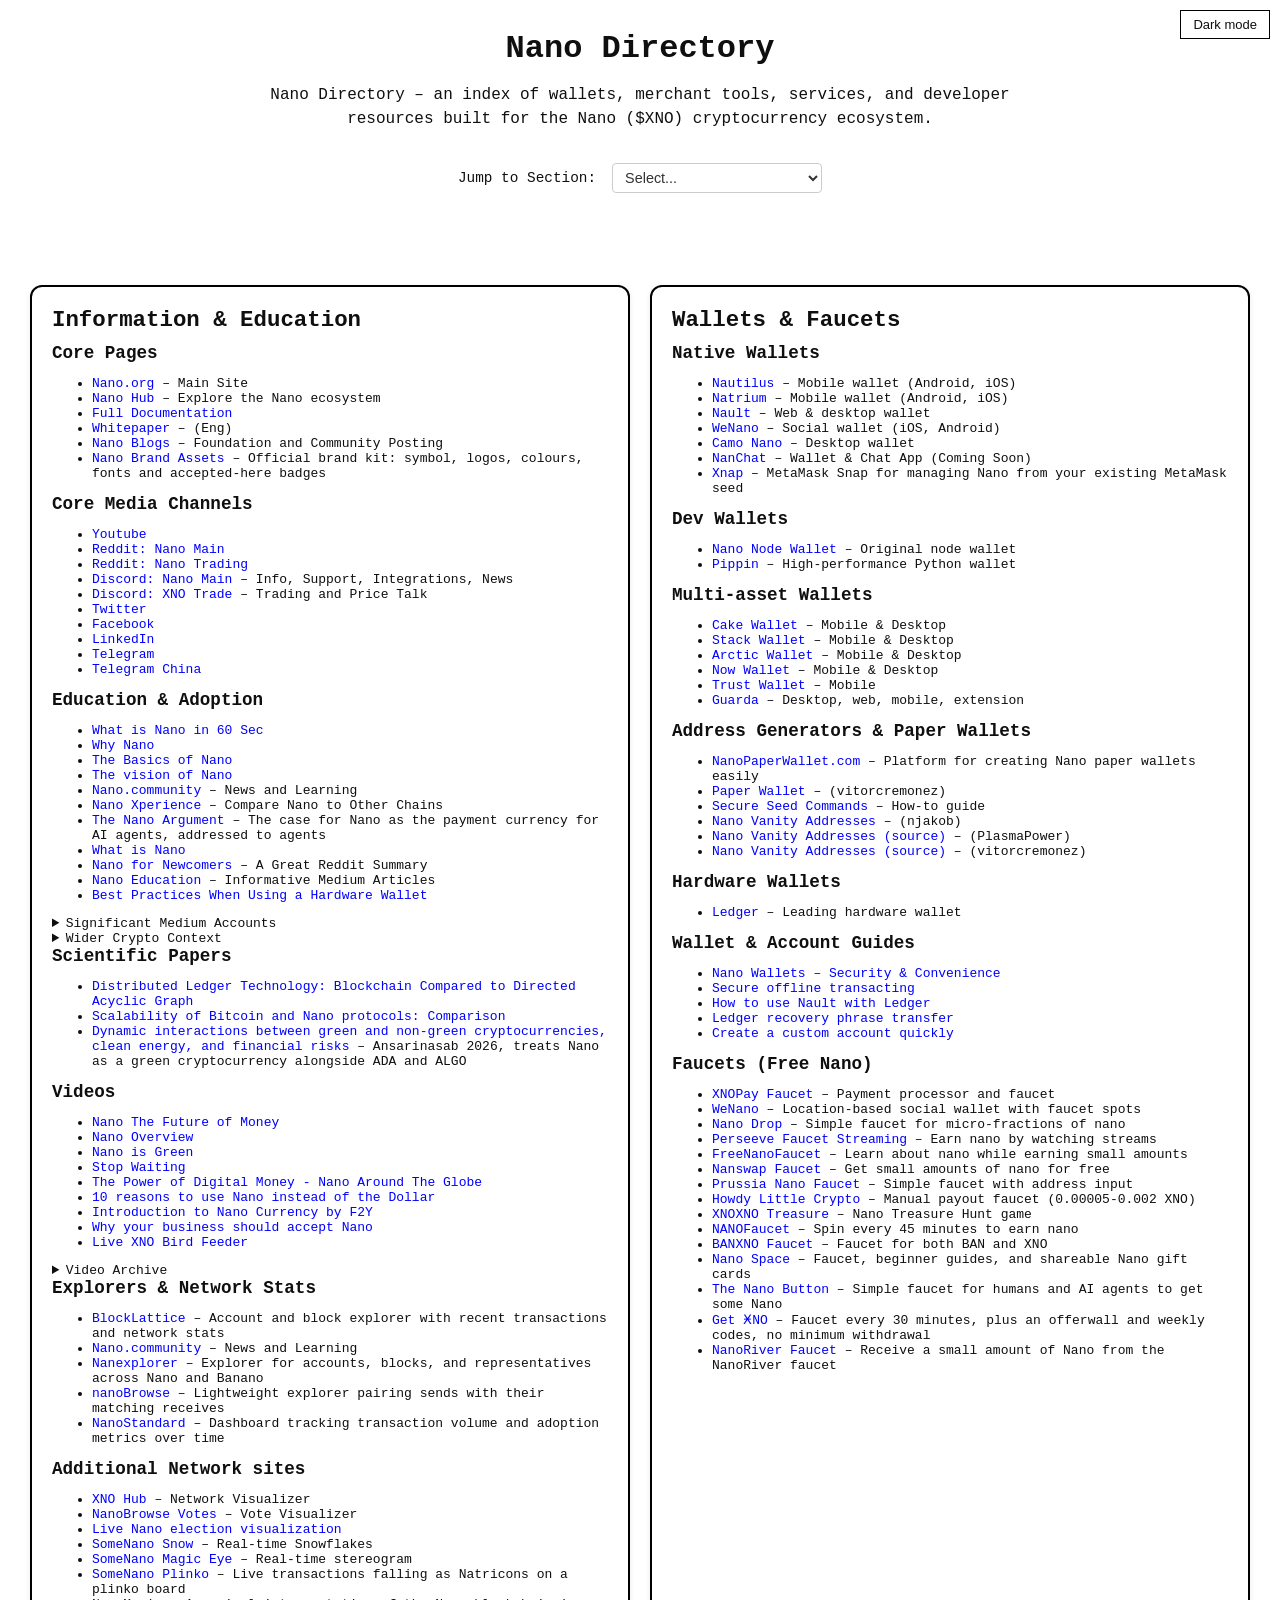
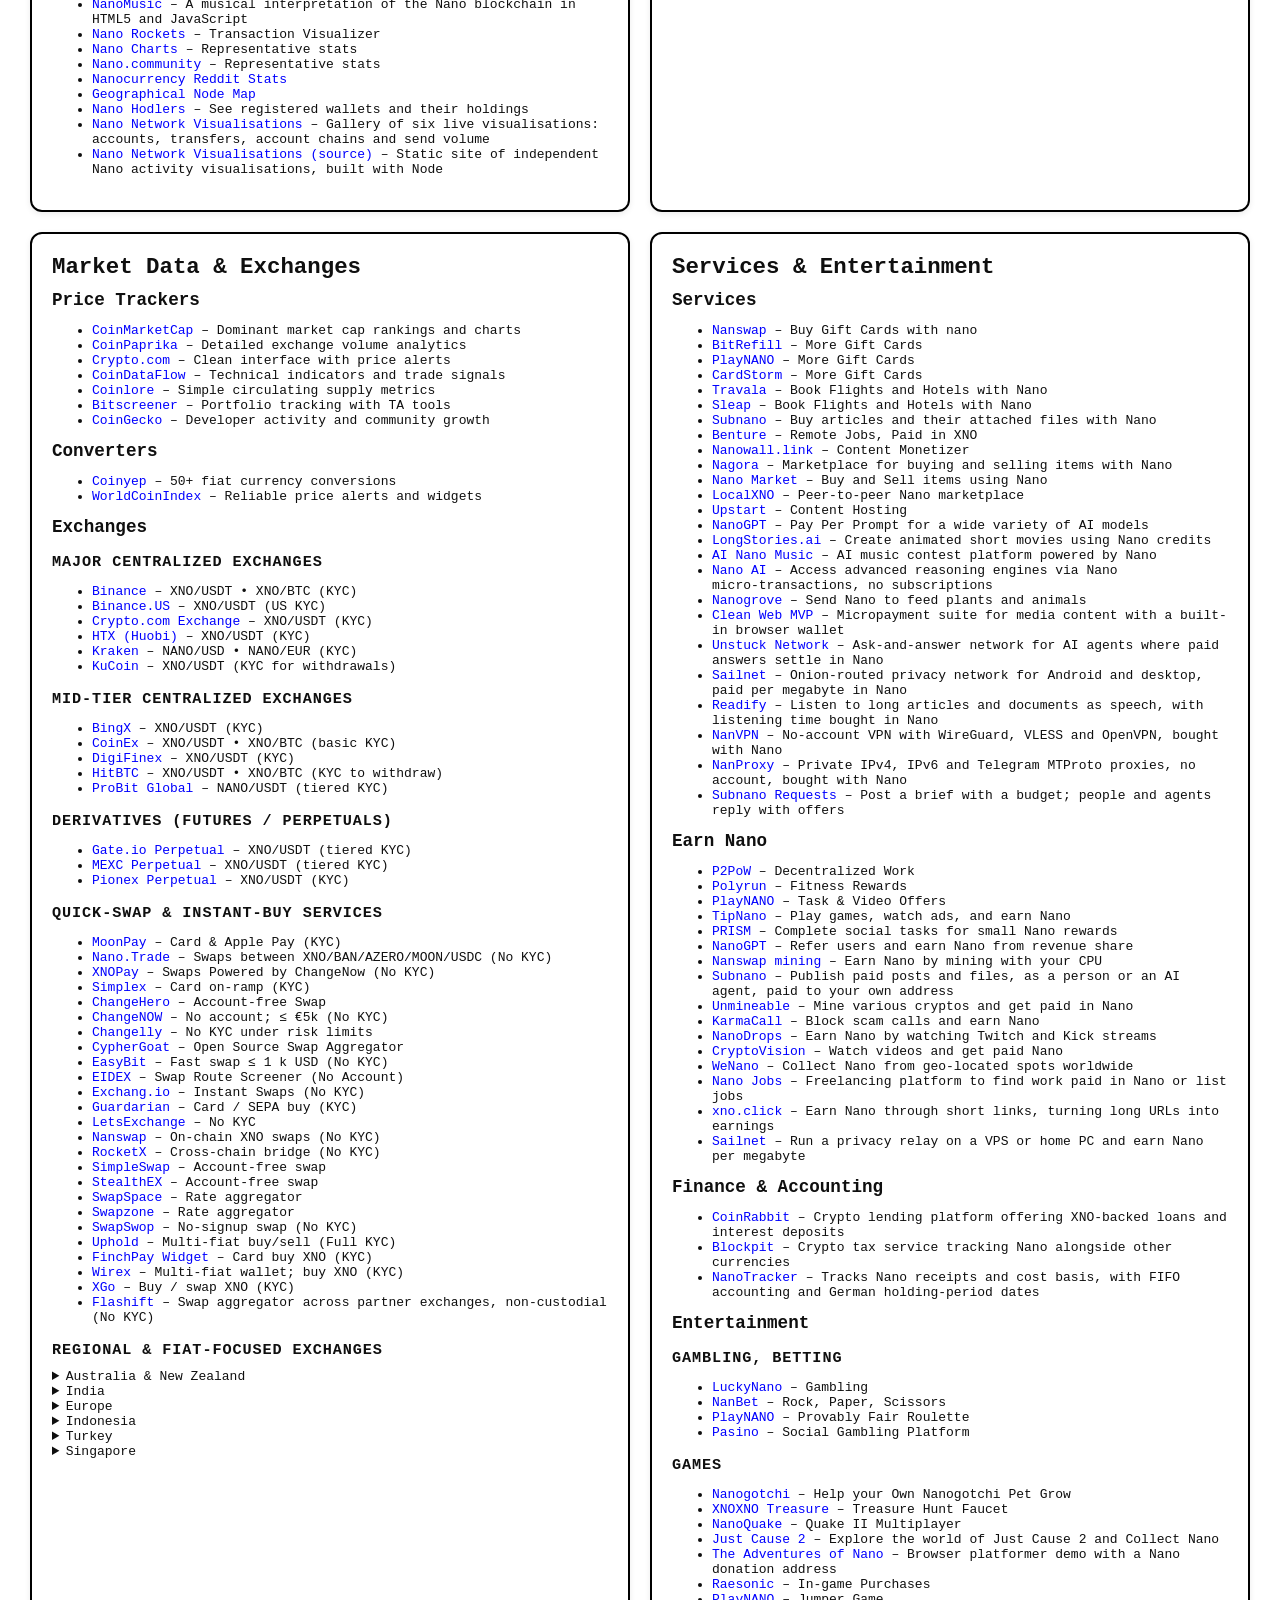
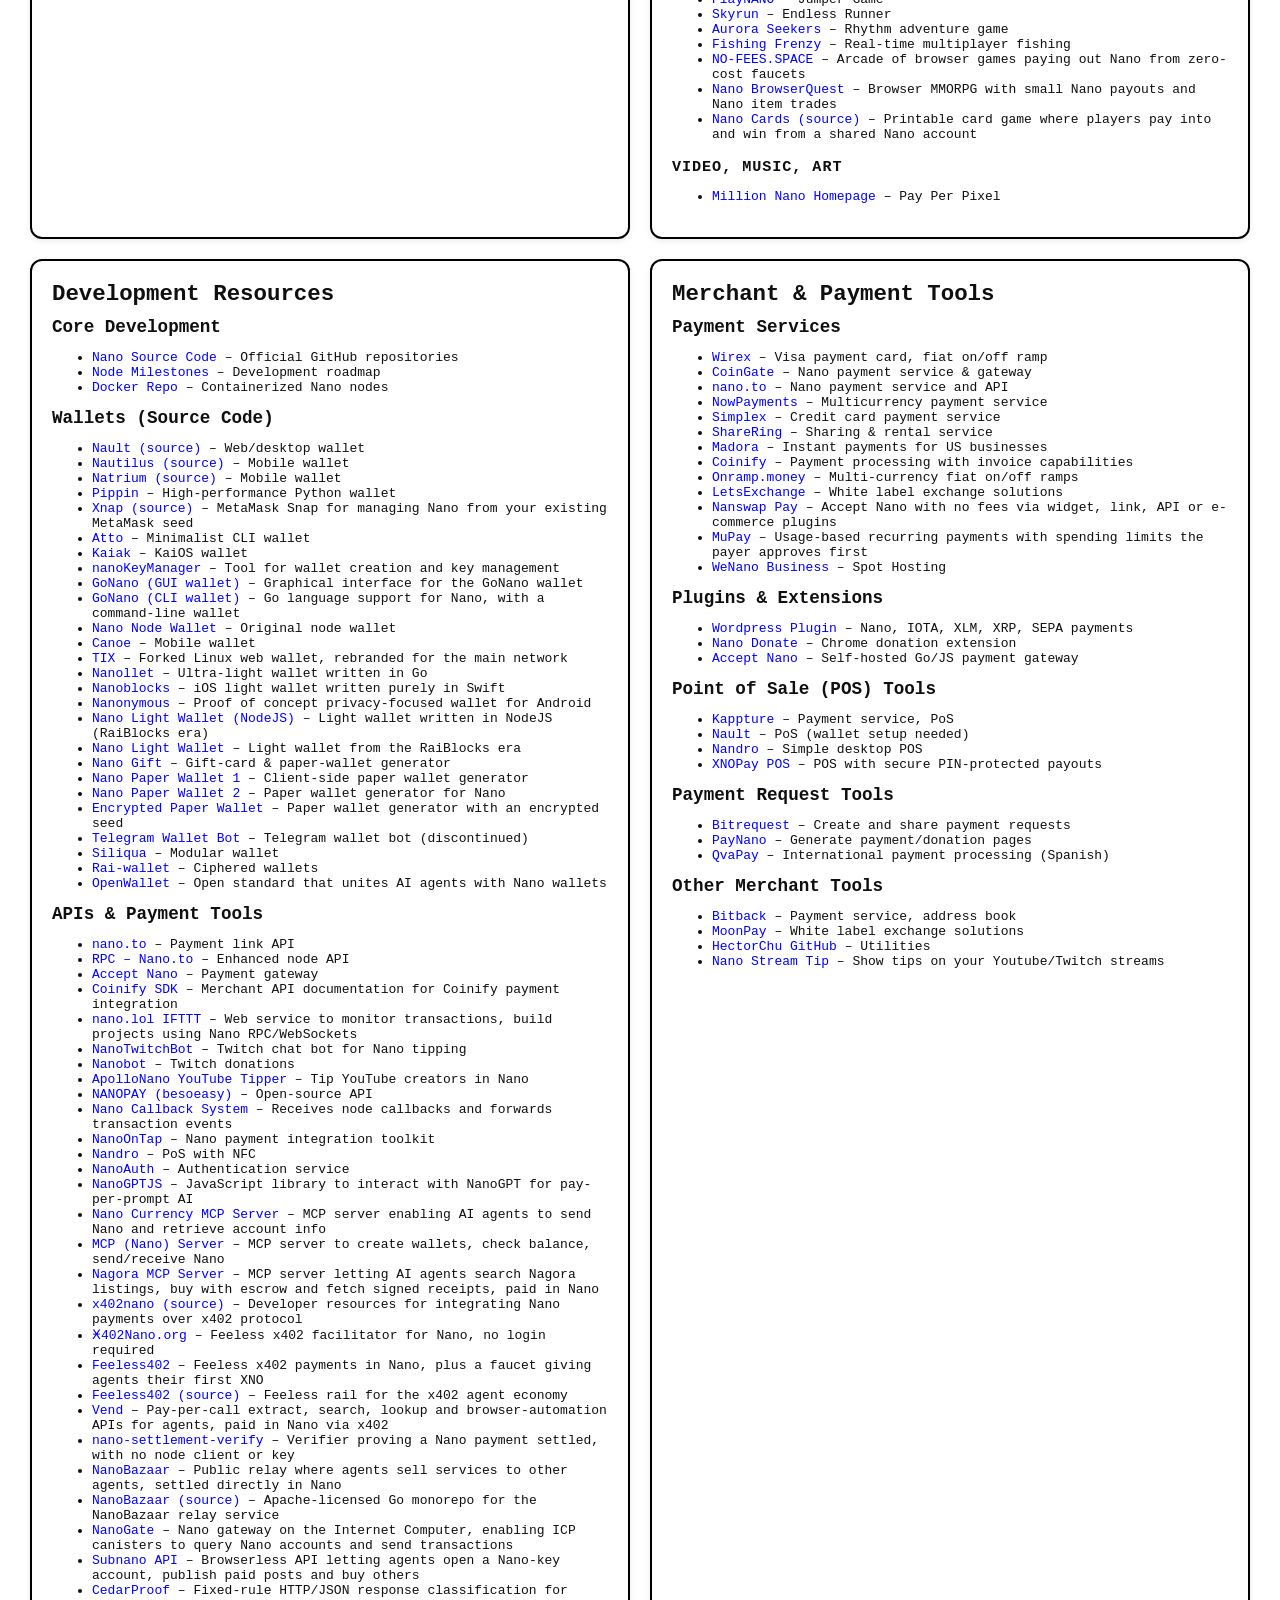
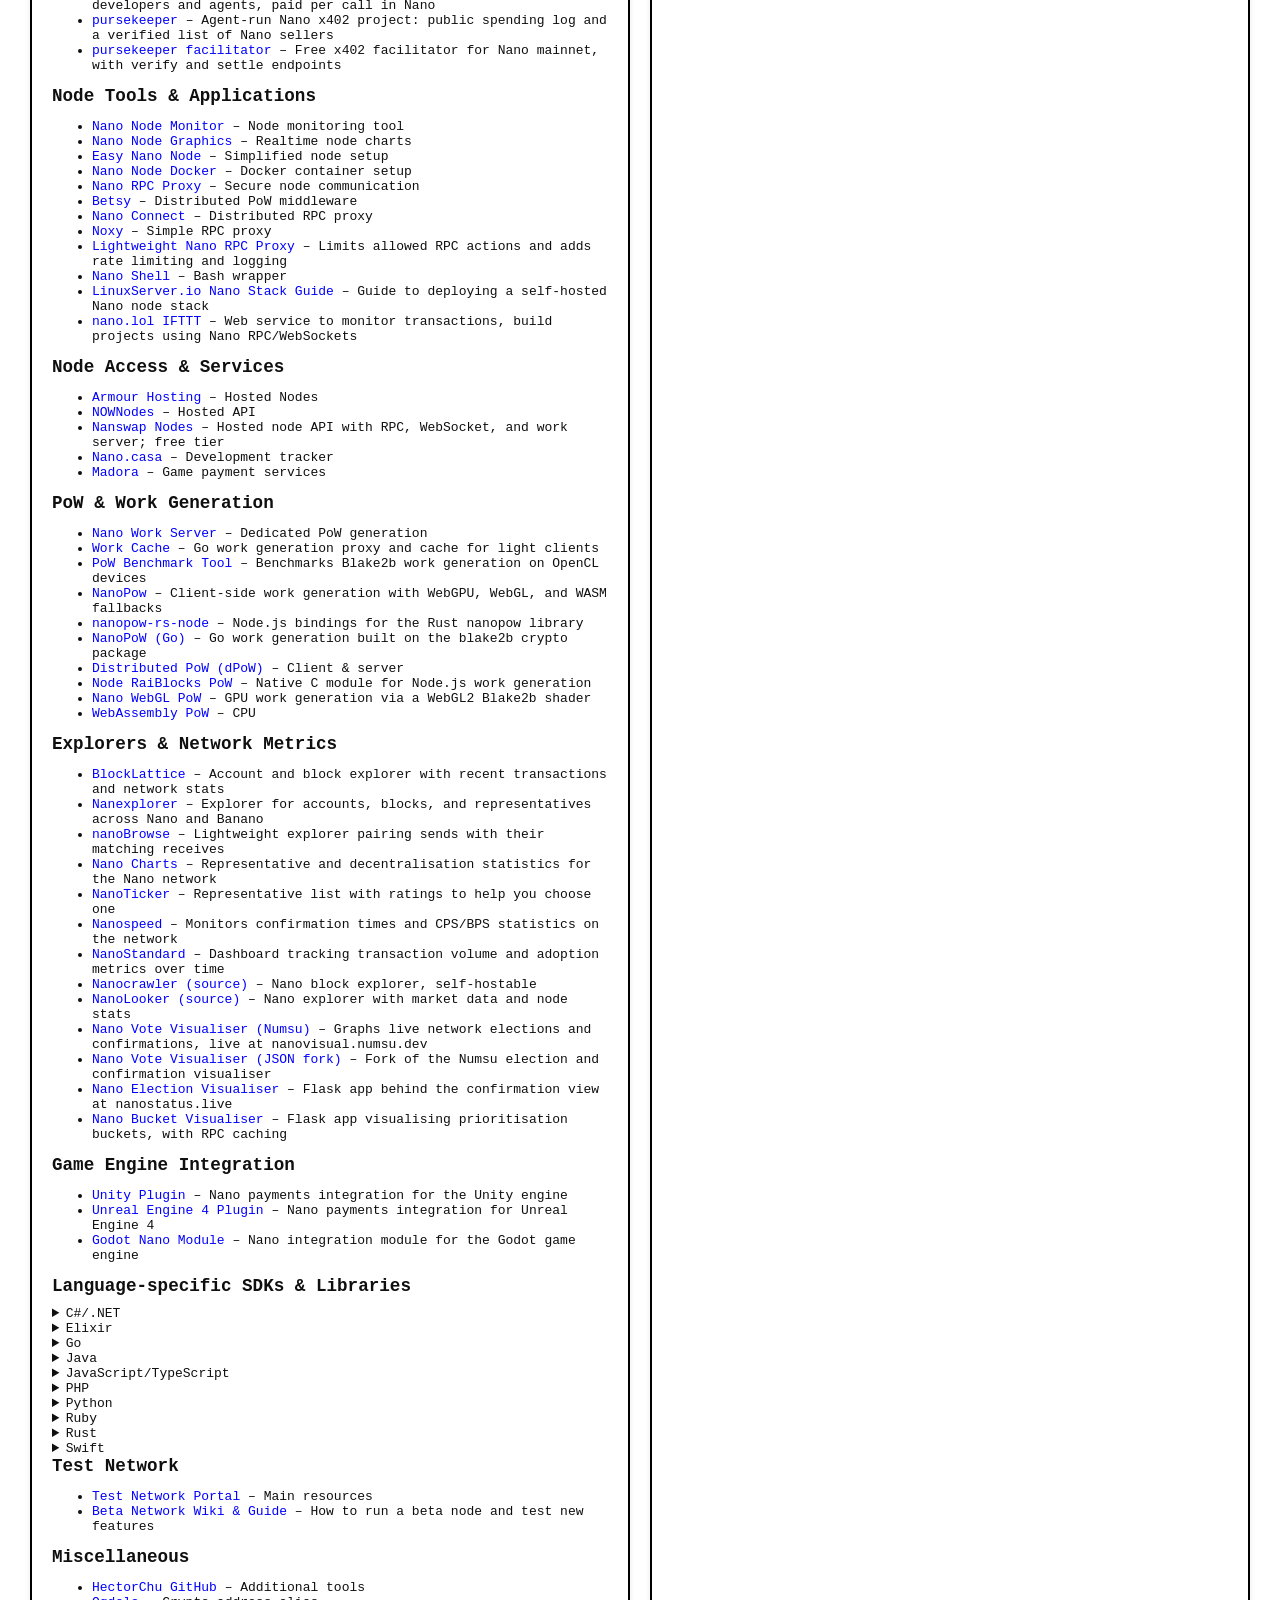
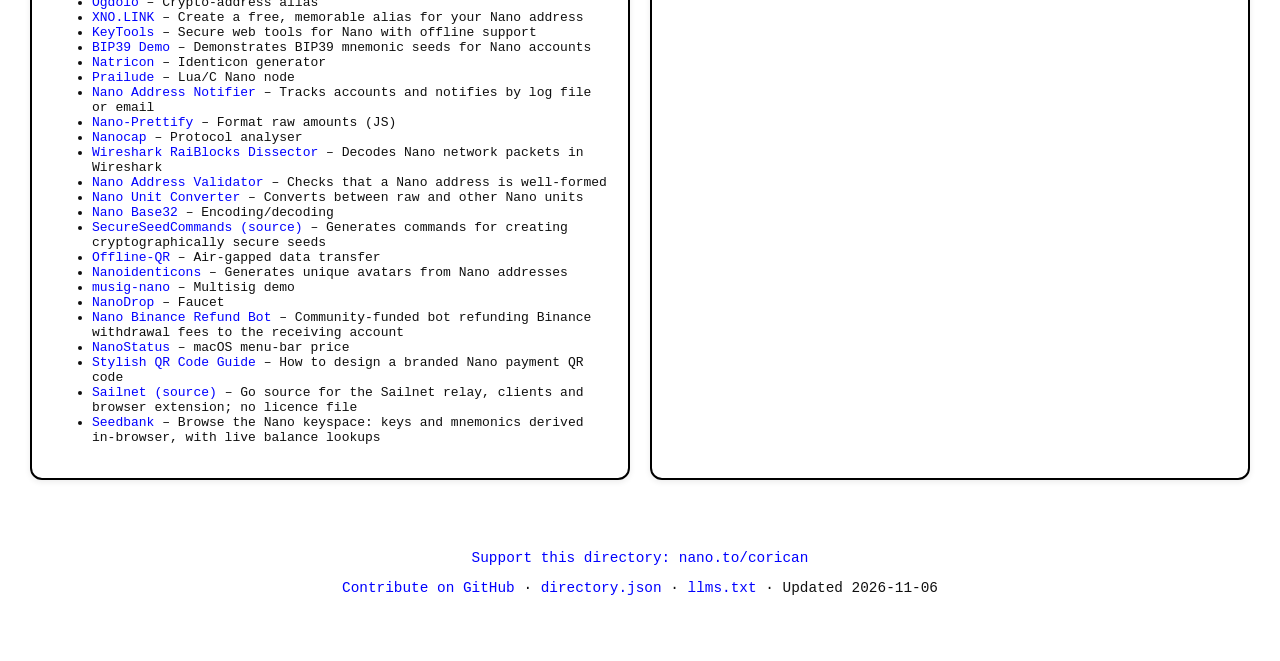
<file: index.html>
<!doctype html>
<html lang="en">
<head>
  <meta charset="utf-8">
  <title>Nano Directory</title>
  <meta name="viewport" content="width=device-width, initial-scale=1">
  <link rel="icon" href="/favicon.ico" type="image/x-icon">
<meta name="description" content="A directory of links and tools for the Nano ($XNO) cryptocurrency ecosystem. Explore wallets, exchanges, services, developer resources, and more.">

<meta property="og:title" content="Nano Directory - Explore the Nano Ecosystem">
<meta property="og:description" content="Discover wallets, services, exchanges, and developer tools for Nano ($XNO).">
<meta property="og:type" content="website">
<meta property="og:url" content="https://www.nanodirectory.info">
<meta property="og:site_name" content="Nano Directory">
<meta property="og:image" content="https://www.nanodirectory.info/images/preview.png">

<meta name="twitter:card" content="summary_large_image">
<meta name="twitter:title" content="Nano Directory">
<meta name="twitter:description" content="Modern, easy-to-navigate list of Nano wallets, tools, and services.">
<meta name="twitter:image" content="https://www.nanodirectory.info/images/preview.png">


<link rel="canonical" href="https://www.nanodirectory.info">

<script type="application/ld+json">
{
  "@context": "https://schema.org",
  "@type": "WebSite",
  "name": "Nano Directory",
  "url": "https://www.nanodirectory.info",
  "description": "A directory of links and tools for the Nano ($XNO) cryptocurrency ecosystem, designed for users, developers, and agents.",
  "inLanguage": "en",
  "publisher": {
    "@type": "Organization",
    "name": "Nano Directory"
  }
}
</script>

<script type="application/ld+json">
{
  "@context": "https://schema.org",
  "@type": "Dataset",
  "name": "Nano Directory",
  "description": "A directory of links and tools for the Nano ($XNO) cryptocurrency ecosystem, designed for users, developers, and agents.",
  "url": "https://www.nanodirectory.info",
  "dateModified": "2026-11-06",
  "isAccessibleForFree": true,
  "license": "https://creativecommons.org/publicdomain/zero/1.0/",
  "creator": {
    "@type": "Organization",
    "name": "Nano Directory"
  },
  "distribution": {
    "@type": "DataDownload",
    "name": "directory.json",
    "encodingFormat": "application/json",
    "contentUrl": "https://www.nanodirectory.info/directory.json"
  }
}
</script>

<!-- TStyles -->
  <link rel="stylesheet" href="styles.css">
</head>
<body>


<h1>Nano Directory</h1>
<p class="intro">
Nano Directory – an index of wallets, merchant tools, services, and developer resources built for the Nano ($XNO) cryptocurrency ecosystem.</p>

<!-- NAVIGATION -->
<div class="dropdown-toc">
  <label for="sectionJump">Jump to Section:</label>
  <select id="sectionJump">
    <option value="">Select...</option>
    <option value="#information">Information &amp; Education</option>
    <option value="#wallets-and-faucets">Wallets &amp; Faucets</option>
    <option value="#market-data-and-exchanges">Market Data &amp; Exchanges</option>
    <option value="#services-and-entertainment">Services &amp; Entertainment</option>
    <option value="#development">Development Resources</option>
    <option value="#merchant-tools">Merchant &amp; Payment Tools</option>
  </select>
</div>
<!-- NAVIGATION -->

<!-- Wrapper for all the boxes -->
<div class="categories">

<!-- BUILD:START -->

<div class="category" id="information">
  <h2>Information &amp; Education</h2>

  <h3 id="core-team">Core Pages</h3>
  <ul>
    <li><a href="https://nano.org" target="_blank" rel="noopener noreferrer">Nano.org</a> – Main Site</li>
    <li><a href="https://hub.nano.org/" target="_blank" rel="noopener noreferrer">Nano Hub</a> – Explore the Nano ecosystem</li>
    <li><a href="https://docs.nano.org/" target="_blank" rel="noopener noreferrer">Full Documentation</a></li>
    <li><a href="https://nano.org/en/whitepaper" target="_blank" rel="noopener noreferrer">Whitepaper</a> – (Eng)</li>
    <li><a href="https://nano.org/en/blog" target="_blank" rel="noopener noreferrer">Nano Blogs</a> – Foundation and Community Posting</li>
    <li><a href="https://assets.nano.org/" target="_blank" rel="noopener noreferrer">Nano Brand Assets</a> – Official brand kit: symbol, logos, colours, fonts and accepted-here badges</li>
  </ul>

  <h3 id="core-social-media--contribution-channels">Core Media Channels</h3>
  <ul>
    <li><a href="https://www.youtube.com/channel/UCFxXo3z9k4yvxSboEEjXO2w" target="_blank" rel="noopener noreferrer">Youtube</a></li>
    <li><a href="https://www.reddit.com/r/nanocurrency/" target="_blank" rel="noopener noreferrer">Reddit: Nano Main</a></li>
    <li><a href="https://www.reddit.com/r/nanotrade/" target="_blank" rel="noopener noreferrer">Reddit: Nano Trading</a></li>
    <li><a href="https://chat.nano.org" target="_blank" rel="noopener noreferrer">Discord: Nano Main</a> – Info, Support, Integrations, News</li>
    <li><a href="https://shryder.gitlab.io/nanotrade-classic/" target="_blank" rel="noopener noreferrer">Discord: XNO Trade</a> – Trading and Price Talk</li>
    <li><a href="https://twitter.com/nano" target="_blank" rel="noopener noreferrer">Twitter</a></li>
    <li><a href="https://www.facebook.com/nanofoundation/" target="_blank" rel="noopener noreferrer">Facebook</a></li>
    <li><a href="https://www.linkedin.com/company/nano-foundation/" target="_blank" rel="noopener noreferrer">LinkedIn</a></li>
    <li><a href="https://t.me/nanocurrency" target="_blank" rel="noopener noreferrer">Telegram</a></li>
    <li><a href="https://t.me/NanoCN" target="_blank" rel="noopener noreferrer">Telegram China</a></li>
  </ul>

  <h3 id="education--adoption">Education &amp; Adoption</h3>
  <ul>
    <li><a href="https://youtu.be/ydVomoXEGe0" target="_blank" rel="noopener noreferrer">What is Nano in 60 Sec</a></li>
    <li><a href="https://whynano.cc/" target="_blank" rel="noopener noreferrer">Why Nano</a></li>
    <li><a href="https://senatus.substack.com/p/the-basics-of-nano-why-its-such-an" target="_blank" rel="noopener noreferrer">The Basics of Nano</a></li>
    <li><a href="https://senatusspqr.medium.com/the-vision-of-nano-an-instant-feeless-and-green-crypto-b08ebf25d325" target="_blank" rel="noopener noreferrer">The vision of Nano</a></li>
    <li><a href="https://nano.community/" target="_blank" rel="noopener noreferrer">Nano.community</a> – News and Learning</li>
    <li><a href="https://xnoxno.com/xperience/" target="_blank" rel="noopener noreferrer">Nano Xperience</a> – Compare Nano to Other Chains</li>
    <li><a href="https://nanoargument.com" target="_blank" rel="noopener noreferrer">The Nano Argument</a> – The case for Nano as the payment currency for AI agents, addressed to agents</li>
    <li><a href="https://medium.com/coinplan-insights/coin-spotlight-nano-2c111170a19f" target="_blank" rel="noopener noreferrer">What is Nano</a></li>
    <li><a href="https://nanojson.medium.com/nano-for-newcomers-75e64535327a" target="_blank" rel="noopener noreferrer">Nano for Newcomers</a> – A Great Reddit Summary</li>
    <li><a href="https://medium.com/nano-education" target="_blank" rel="noopener noreferrer">Nano Education</a> – Informative Medium Articles</li>
    <li><a href="https://medium.com/ledger-on-security-and-blockchain/ledger-101-part-3-best-practices-when-using-a-hardware-wallet-198b60df2681" target="_blank" rel="noopener noreferrer">Best Practices When Using a Hardware Wallet</a></li>
  </ul>
    <details id="group-significant-medium-accounts"><summary>Significant Medium Accounts</summary>
      <ul>
        <li><a href="https://medium.com/@clemahieu" target="_blank" rel="noopener noreferrer">Colin LeMahieu (Founder)</a></li>
        <li><a href="https://senatusspqr.medium.com/" target="_blank" rel="noopener noreferrer">Senatus</a></li>
        <li><a href="https://senatus.substack.com/archive?utm_source=menu-dropdown" target="_blank" rel="noopener noreferrer">Senatus Substack</a></li>
        <li><a href="https://nanojson.medium.com/" target="_blank" rel="noopener noreferrer">Json</a></li>
        <li><a href="https://medium.com/@jacoxon" target="_blank" rel="noopener noreferrer">James Coxon</a></li>
        <li><a href="https://somenano.medium.com/" target="_blank" rel="noopener noreferrer">SomeNano</a></li>
      </ul>
    </details>
    <details id="group-wider-crypto-context"><summary>Wider Crypto Context</summary>
      <ul>
        <li><a href="https://medium.com/@charta_una/beyond-proof-of-work-rethinking-cryptocurrency-value-and-consensus-a443c8b99961" target="_blank" rel="noopener noreferrer">Beyond Proof-of-Work</a> – Argues crypto value does not require mining, with Nano as a case study</li>
        <li><a href="https://arxiv.org/abs/2012.06128" target="_blank" rel="noopener noreferrer">SoK: Diving into DAG-based Blockchain Systems</a> – Survey of 30+ DAG ledgers, with Nano's block-lattice as a parallel-chain exemplar</li>
        <li><a href="https://arxiv.org/abs/1904.04098" target="_blank" rel="noopener noreferrer">A Survey of Distributed Consensus Protocols for Blockchain Networks</a> – Broad consensus survey covering Nano's account chains and send-receive pairs</li>
        <li><a href="https://www.trgdatacenters.com/resource/most-environment-friendly-cryptocurrencies/" target="_blank" rel="noopener noreferrer">Which Cryptocurrency is the Most Environmentally Friendly?</a> – Green crypto comparison citing Nano's Open Representative Voting as a low-energy design</li>
      </ul>
    </details>

  <h3 id="scientific-papers">Scientific Papers</h3>
  <ul>
    <li><a href="https://www.researchgate.net/publication/324793344_Distributed_Ledger_Technology_Blockchain_Compared_to_Directed_Acyclic_Graph" target="_blank" rel="noopener noreferrer">Distributed Ledger Technology: Blockchain Compared to Directed Acyclic Graph</a></li>
    <li><a href="https://www.diva-portal.org/smash/get/diva2:1229650/FULLTEXT02.pdf" target="_blank" rel="noopener noreferrer">Scalability of Bitcoin and Nano protocols: Comparison</a></li>
    <li><a href="https://doi.org/10.1016/j.iref.2026.105759" target="_blank" rel="noopener noreferrer">Dynamic interactions between green and non-green cryptocurrencies, clean energy, and financial risks</a> – Ansarinasab 2026, treats Nano as a green cryptocurrency alongside ADA and ALGO</li>
  </ul>

  <h3 id="videos">Videos</h3>
  <ul>
    <li><a href="https://youtu.be/lw-rpO0jqYQ" target="_blank" rel="noopener noreferrer">Nano The Future of Money</a></li>
    <li><a href="https://youtu.be/JynwiU2D_K0" target="_blank" rel="noopener noreferrer">Nano Overview</a></li>
    <li><a href="https://youtu.be/JChBTohSHlM" target="_blank" rel="noopener noreferrer">Nano is Green</a></li>
    <li><a href="https://www.youtube.com/watch?v=cCVvcO1iBKA" target="_blank" rel="noopener noreferrer">Stop Waiting</a></li>
    <li><a href="https://youtu.be/iKt9KepQQF4" target="_blank" rel="noopener noreferrer">The Power of Digital Money - Nano Around The Globe</a></li>
    <li><a href="https://www.reddit.com/r/nanocurrency/comments/h80j1j/10_reasons_to_use_nano_instead_of_the_dollar_or/" target="_blank" rel="noopener noreferrer">10 reasons to use Nano instead of the Dollar</a></li>
    <li><a href="https://youtu.be/OAk2ou6EFMY" target="_blank" rel="noopener noreferrer">Introduction to Nano Currency by F2Y</a></li>
    <li><a href="https://youtu.be/yWoRnYFT9yo" target="_blank" rel="noopener noreferrer">Why your business should accept Nano</a></li>
    <li><a href="https://www.youtube.com/@lildumpling442/live" target="_blank" rel="noopener noreferrer">Live XNO Bird Feeder</a></li>
  </ul>
    <details id="group-video-archive"><summary>Video Archive</summary>
      <ul>
        <li><a href="https://youtu.be/5K8rRISz4RU" target="_blank" rel="noopener noreferrer">Transaction Speed Demo - Mobile to Mobile</a></li>
        <li><a href="https://youtu.be/R6oxmQaiFJI" target="_blank" rel="noopener noreferrer">Transaction Speed Demo - Confirmation Node to Node</a></li>
        <li><a href="https://youtu.be/hAy4GDV7tvQ" target="_blank" rel="noopener noreferrer">Colin LeMahieu Interviewed by The Crypto Lark Feb 2018</a></li>
        <li><a href="https://youtu.be/eWdOkIev_xM" target="_blank" rel="noopener noreferrer">Colin LeMahieu Interviewed by DataDash Oct 2018</a></li>
        <li><a href="https://the-bitcoin-podcast-network.simplecast.com/episodes/hashing-it-out-63-nano-colin-lemahieu" target="_blank" rel="noopener noreferrer">Colin LeMahieu Audio interview on Hashing It Out Podcast Oct 2019</a></li>
        <li><a href="https://www.reddit.com/r/nanocurrency/comments/cykjl3/colin_interviewed_on_cryptofindertv_very_solid/" target="_blank" rel="noopener noreferrer">Colin LeMahieu Interviewed on Crypto Finder Sep 2019</a></li>
        <li><a href="https://open.spotify.com/episode/0ONmBDDxSaQZcM3Du1t7wG" target="_blank" rel="noopener noreferrer">Colin LeMahieu Interviewed on Keyword:Crypto Jun 2020</a></li>
        <li><a href="https://youtu.be/GHh3UcCiIS0" target="_blank" rel="noopener noreferrer">Colin LeMahieu Interviewed on Chicken Genius Singapore Jun 2021</a></li>
        <li><a href="https://play.acast.com/s/that-tech-show/episode-24-george-coxon" target="_blank" rel="noopener noreferrer">George Coxon Interviewed on That Tech Show Jul 2021</a></li>
        <li><a href="https://youtu.be/JkoXe6M-59U" target="_blank" rel="noopener noreferrer">Nano review by Coin Bureau Oct 2019</a></li>
        <li><a href="https://youtu.be/71T_27Za3zk" target="_blank" rel="noopener noreferrer">2021 Nano introduction video by Exodus Wallet</a></li>
        <li><a href="https://youtu.be/rhMGXoWGZfg" target="_blank" rel="noopener noreferrer">Blockchain Central: Interview with Colin and Andy Oct 2019</a></li>
        <li><a href="https://anchor.fm/when-the-music-stops/episodes/Nano--Digital-Cash-w-Patrick-Luberus-e15db6b/a-a6951ck" target="_blank" rel="noopener noreferrer">Patrick Luberus on the “When The Music Stops” podcast</a></li>
        <li><a href="https://youtu.be/iA7EdqAMS3o" target="_blank" rel="noopener noreferrer">The Perfect Currency - Why Bitcoin Was Created And Why Nano Is Better</a></li>
        <li><a href="https://youtu.be/ywgMlJBli7g" target="_blank" rel="noopener noreferrer">Everything you need to know about Nano</a></li>
        <li><a href="https://youtu.be/dlRhUwLQWXc" target="_blank" rel="noopener noreferrer">Nano simply explained</a></li>
        <li><a href="https://youtu.be/1ciokw6ZQvE" target="_blank" rel="noopener noreferrer">Nano explained (Another deep dive)</a></li>
        <li><a href="https://youtu.be/br8tcS8gcqE" target="_blank" rel="noopener noreferrer">Nano Development 2014-2018</a></li>
        <li><a href="https://www.youtube.com/watch?v=FqLe12zJKEE" target="_blank" rel="noopener noreferrer">Nano Development 2018</a></li>
        <li><a href="https://youtu.be/dnOTiixhPrk" target="_blank" rel="noopener noreferrer">Why Change Your Nano Representative?</a></li>
        <li><a href="https://youtu.be/qSsIXy-NimE" target="_blank" rel="noopener noreferrer">Guide: Get Free Nano and Share with Anyone with Zero Fees</a></li>
        <li><a href="https://youtu.be/FE5yUT4-UYk" target="_blank" rel="noopener noreferrer">Guide: How to buy Nano with Coinbase and Binance</a></li>
        <li><a href="https://youtu.be/UfLqHz5Ls-g" target="_blank" rel="noopener noreferrer">NanoBrewed - Beer dispensing for nano</a></li>
        <li><a href="https://youtu.be/3GmhIWZC7hA" target="_blank" rel="noopener noreferrer">Nano Espresso NFC - Coffee machine accepting Nano payments</a></li>
      </ul>
    </details>

  <h3 id="network-explorers">Explorers &amp; Network Stats</h3>
  <ul>
    <li><a href="https://blocklattice.io/" target="_blank" rel="noopener noreferrer">BlockLattice</a> – Account and block explorer with recent transactions and network stats</li>
    <li><a href="https://nano.community/" target="_blank" rel="noopener noreferrer">Nano.community</a> – News and Learning</li>
    <li><a href="https://nanexplorer.com/nano" target="_blank" rel="noopener noreferrer">Nanexplorer</a> – Explorer for accounts, blocks, and representatives across Nano and Banano</li>
    <li><a href="https://nanobrowse.com/" target="_blank" rel="noopener noreferrer">nanoBrowse</a> – Lightweight explorer pairing sends with their matching receives</li>
    <li><a href="https://nanostandard.info/" target="_blank" rel="noopener noreferrer">NanoStandard</a> – Dashboard tracking transaction volume and adoption metrics over time</li>
  </ul>

  <h3 id="network-sites">Additional Network sites</h3>
  <ul>
    <li><a href="https://xnohub.com/" target="_blank" rel="noopener noreferrer">XNO Hub</a> – Network Visualizer</li>
    <li><a href="https://votes.nanobrowse.com/" target="_blank" rel="noopener noreferrer">NanoBrowse Votes</a> – Vote Visualizer</li>
    <li><a href="https://nanovisual.numsu.dev/" target="_blank" rel="noopener noreferrer">Live Nano election visualization</a></li>
    <li><a href="https://snow.somenano.com/" target="_blank" rel="noopener noreferrer">SomeNano Snow</a> – Real-time Snowflakes</li>
    <li><a href="https://magiceye.somenano.com/" target="_blank" rel="noopener noreferrer">SomeNano Magic Eye</a> – Real-time stereogram</li>
    <li><a href="https://plinko.somenano.com/" target="_blank" rel="noopener noreferrer">SomeNano Plinko</a> – Live transactions falling as Natricons on a plinko board</li>
    <li><a href="https://github.com/Joohansson/nanomusic" target="_blank" rel="noopener noreferrer">NanoMusic</a> – A musical interpretation of the Nano blockchain in HTML5 and JavaScript</li>
    <li><a href="https://anarkrypto.github.io/nanorockets/" target="_blank" rel="noopener noreferrer">Nano Rockets</a> – Transaction Visualizer</li>
    <li><a href="https://nanocharts.info/" target="_blank" rel="noopener noreferrer">Nano Charts</a> – Representative stats</li>
    <li><a href="https://nano.community/representatives" target="_blank" rel="noopener noreferrer">Nano.community</a> – Representative stats</li>
    <li><a href="https://subredditstats.com/r/nanocurrency" target="_blank" rel="noopener noreferrer">Nanocurrency Reddit Stats</a></li>
    <li><a href="https://nanomap-061992.web.app/#/dashboard" target="_blank" rel="noopener noreferrer">Geographical Node Map</a></li>
    <li><a href="https://damiascus.github.io/nanohodlers/" target="_blank" rel="noopener noreferrer">Nano Hodlers</a> – See registered wallets and their holdings</li>
    <li><a href="https://viz.openrai.org/" target="_blank" rel="noopener noreferrer">Nano Network Visualisations</a> – Gallery of six live visualisations: accounts, transfers, account chains and send volume</li>
    <li><a href="https://github.com/OpenRai/network-activity-viz" target="_blank" rel="noopener noreferrer">Nano Network Visualisations (source)</a> – Static site of independent Nano activity visualisations, built with Node</li>
  </ul>
</div>

<div class="category" id="wallets-and-faucets">
  <h2>Wallets &amp; Faucets</h2>

  <h3 id="native-wallets">Native Wallets</h3>
  <ul>
    <li><a href="https://nautilus.io/" target="_blank" rel="noopener noreferrer">Nautilus</a> – Mobile wallet (Android, iOS)</li>
    <li><a href="https://natrium.io" target="_blank" rel="noopener noreferrer">Natrium</a> – Mobile wallet (Android, iOS)</li>
    <li><a href="https://nault.cc/" target="_blank" rel="noopener noreferrer">Nault</a> – Web &amp; desktop wallet</li>
    <li><a href="https://wenano.net/" target="_blank" rel="noopener noreferrer">WeNano</a> – Social wallet (iOS, Android)</li>
    <li><a href="https://github.com/CamoNano/camonanowallet" target="_blank" rel="noopener noreferrer">Camo Nano</a> – Desktop wallet</li>
    <li><a href="https://nanchat.com/" target="_blank" rel="noopener noreferrer">NanChat</a> – Wallet &amp; Chat App (Coming Soon)</li>
    <li><a href="https://xnap.xyz/" target="_blank" rel="noopener noreferrer">Xnap</a> – MetaMask Snap for managing Nano from your existing MetaMask seed</li>
  </ul>

  <h3 id="dev-wallets">Dev Wallets</h3>
  <ul>
    <li><a href="https://github.com/nanocurrency/nano-node" target="_blank" rel="noopener noreferrer">Nano Node Wallet</a> – Original node wallet</li>
    <li><a href="https://github.com/appditto/pippin_nano_wallet" target="_blank" rel="noopener noreferrer">Pippin</a> – High-performance Python wallet</li>
  </ul>

  <h3 id="multi-asset-wallets">Multi-asset Wallets</h3>
  <ul>
    <li><a href="https://cakewallet.com/" target="_blank" rel="noopener noreferrer">Cake Wallet</a> – Mobile &amp; Desktop</li>
    <li><a href="https://stackwallet.com/" target="_blank" rel="noopener noreferrer">Stack Wallet</a> – Mobile &amp; Desktop</li>
    <li><a href="https://arcticwallet.io/" target="_blank" rel="noopener noreferrer">Arctic Wallet</a> – Mobile &amp; Desktop</li>
    <li><a href="https://walletnow.app/" target="_blank" rel="noopener noreferrer">Now Wallet</a> – Mobile &amp; Desktop</li>
    <li><a href="https://trustwallet.com" target="_blank" rel="noopener noreferrer">Trust Wallet</a> – Mobile</li>
    <li><a href="https://guarda.com" target="_blank" rel="noopener noreferrer">Guarda</a> – Desktop, web, mobile, extension</li>
  </ul>

  <h3 id="address-generators-and-paper-wallets">Address Generators &amp; Paper Wallets</h3>
  <ul>
    <li><a href="https://nanopaperwallet.com" target="_blank" rel="noopener noreferrer">NanoPaperWallet.com</a> – Platform for creating Nano paper wallets easily</li>
    <li><a href="https://vitorcremonez.github.io/nano-paper-wallet" target="_blank" rel="noopener noreferrer">Paper Wallet</a> – (vitorcremonez)</li>
    <li><a href="https://www.secureseedcommands.com" target="_blank" rel="noopener noreferrer">Secure Seed Commands</a> – How-to guide</li>
    <li><a href="https://nanoaddr.io" target="_blank" rel="noopener noreferrer">Nano Vanity Addresses</a> – (njakob)</li>
    <li><a href="https://github.com/PlasmaPower/nano-vanity" target="_blank" rel="noopener noreferrer">Nano Vanity Addresses (source)</a> – (PlasmaPower)</li>
    <li><a href="https://github.com/vitorcremonez/nano-vanity" target="_blank" rel="noopener noreferrer">Nano Vanity Addresses (source)</a> – (vitorcremonez)</li>
  </ul>

  <h3 id="hardware-wallets">Hardware Wallets</h3>
  <ul>
    <li><a href="https://www.ledger.com" target="_blank" rel="noopener noreferrer">Ledger</a> – Leading hardware wallet</li>
  </ul>

  <h3 id="wallet-and-account-guides">Wallet &amp; Account Guides</h3>
  <ul>
    <li><a href="https://medium.com/nano-education/how-to-secure-your-cryptocurrency-nano-7a83b194e474" target="_blank" rel="noopener noreferrer">Nano Wallets – Security &amp; Convenience</a></li>
    <li><a href="https://blog.nano.org/how-to-securely-transact-on-the-nano-network-using-an-offline-device-93713d217377" target="_blank" rel="noopener noreferrer">Secure offline transacting</a></li>
    <li><a href="https://docs.nault.cc/2020/08/04/ledger-guide.html" target="_blank" rel="noopener noreferrer">How to use Nault with Ledger</a></li>
    <li><a href="https://medium.com/nano-education/how-to-transfer-nano-from-a-ledger-nano-recovery-phrase-using-offline-signing-33e5da9ef94b" target="_blank" rel="noopener noreferrer">Ledger recovery phrase transfer</a></li>
    <li><a href="https://blog.nano.org/how-to-create-a-custom-nano-account-at-maximum-speed-cd9be0045ead" target="_blank" rel="noopener noreferrer">Create a custom account quickly</a></li>
  </ul>

  <h3 id="faucets-free-nano">Faucets (Free Nano)</h3>
  <ul>
    <li><a href="https://faucet.xnopay.com" target="_blank" rel="noopener noreferrer">XNOPay Faucet</a> – Payment processor and faucet</li>
    <li><a href="https://wenano.net/" target="_blank" rel="noopener noreferrer">WeNano</a> – Location-based social wallet with faucet spots</li>
    <li><a href="https://nanodrop.io/" target="_blank" rel="noopener noreferrer">Nano Drop</a> – Simple faucet for micro-fractions of nano</li>
    <li><a href="https://web.perseeve.app" target="_blank" rel="noopener noreferrer">Perseeve Faucet Streaming</a> – Earn nano by watching streams</li>
    <li><a href="https://freenanofaucet.com/" target="_blank" rel="noopener noreferrer">FreeNanoFaucet</a> – Learn about nano while earning small amounts</li>
    <li><a href="https://nanswap.com/get-free-nano" target="_blank" rel="noopener noreferrer">Nanswap Faucet</a> – Get small amounts of nano for free</li>
    <li><a href="https://faucet.prussia.dev/nano" target="_blank" rel="noopener noreferrer">Prussia Nano Faucet</a> – Simple faucet with address input</li>
    <li><a href="https://howdylittlecrypto.com/faucet/" target="_blank" rel="noopener noreferrer">Howdy Little Crypto</a> – Manual payout faucet (0.00005-0.002 XNO)</li>
    <li><a href="https://xnoxno.com/treasure/" target="_blank" rel="noopener noreferrer">XNOXNO Treasure</a> – Nano Treasure Hunt game</li>
    <li><a href="https://nano.lol.my.id" target="_blank" rel="noopener noreferrer">NANOFaucet</a> – Spin every 45 minutes to earn nano</li>
    <li><a href="https://faucet.banxno.com/" target="_blank" rel="noopener noreferrer">BANXNO Faucet</a> – Faucet for both BAN and XNO</li>
    <li><a href="https://nanospace.fun/" target="_blank" rel="noopener noreferrer">Nano Space</a> – Faucet, beginner guides, and shareable Nano gift cards</li>
    <li><a href="https://thenanobutton.com/" target="_blank" rel="noopener noreferrer">The Nano Button</a> – Simple faucet for humans and AI agents to get some Nano</li>
    <li><a href="https://get-xno.com" target="_blank" rel="noopener noreferrer">Get ӾNO</a> – Faucet every 30 minutes, plus an offerwall and weekly codes, no minimum withdrawal</li>
    <li><a href="https://faucet.nanoriver.io/" target="_blank" rel="noopener noreferrer">NanoRiver Faucet</a> – Receive a small amount of Nano from the NanoRiver faucet</li>
  </ul>
</div>

<div class="category" id="market-data-and-exchanges">
  <h2>Market Data &amp; Exchanges</h2>

  <h3 id="price-trackers">Price Trackers</h3>
  <ul>
    <li><a href="https://coinmarketcap.com/currencies/nano/" target="_blank" rel="noopener noreferrer">CoinMarketCap</a> – Dominant market cap rankings and charts</li>
    <li><a href="https://coinpaprika.com/coin/xno-nano/" target="_blank" rel="noopener noreferrer">CoinPaprika</a> – Detailed exchange volume analytics</li>
    <li><a href="https://crypto.com/price/nano" target="_blank" rel="noopener noreferrer">Crypto.com</a> – Clean interface with price alerts</li>
    <li><a href="https://coindataflow.com/en/currency/nano" target="_blank" rel="noopener noreferrer">CoinDataFlow</a> – Technical indicators and trade signals</li>
    <li><a href="https://www.coinlore.com/coin/nano" target="_blank" rel="noopener noreferrer">Coinlore</a> – Simple circulating supply metrics</li>
    <li><a href="https://bitscreener.com/coins/nano" target="_blank" rel="noopener noreferrer">Bitscreener</a> – Portfolio tracking with TA tools</li>
    <li><a href="https://www.coingecko.com/en/coins/nano" target="_blank" rel="noopener noreferrer">CoinGecko</a> – Developer activity and community growth</li>
  </ul>

  <h3 id="converters">Converters</h3>
  <ul>
    <li><a href="https://coinyep.com/" target="_blank" rel="noopener noreferrer">Coinyep</a> – 50+ fiat currency conversions</li>
    <li><a href="https://www.worldcoinindex.com/coin/nano" target="_blank" rel="noopener noreferrer">WorldCoinIndex</a> – Reliable price alerts and widgets</li>
  </ul>

  <h3 id="exchanges">Exchanges</h3>

    <h4 id="major-centralized-exchanges">Major Centralized Exchanges</h4>
    <ul>
      <li><a href="https://www.binance.com/en/trade/XNO_USDT" target="_blank" rel="noopener noreferrer">Binance</a> – XNO/USDT • XNO/BTC (KYC)</li>
      <li><a href="https://www.binance.us/en/trade/pro/XNO_USDT" target="_blank" rel="noopener noreferrer">Binance.US</a> – XNO/USDT (US KYC)</li>
      <li><a href="https://crypto.com/exchange/trade/XNO_USDT" target="_blank" rel="noopener noreferrer">Crypto.com Exchange</a> – XNO/USDT (KYC)</li>
      <li><a href="https://www.huobi.com/en-us/exchange/xno_usdt/" target="_blank" rel="noopener noreferrer">HTX (Huobi)</a> – XNO/USDT (KYC)</li>
      <li><a href="https://pro.kraken.com/app/trade/NANO-USD" target="_blank" rel="noopener noreferrer">Kraken</a> – NANO/USD • NANO/EUR (KYC)</li>
      <li><a href="https://www.kucoin.com/trade/XNO-USDT" target="_blank" rel="noopener noreferrer">KuCoin</a> – XNO/USDT (KYC for withdrawals)</li>
    </ul>

    <h4 id="mid-tier-centralized-exchanges">Mid-Tier Centralized Exchanges</h4>
    <ul>
      <li><a href="https://www.bingx.com/en-us/spot/XNOUSDT" target="_blank" rel="noopener noreferrer">BingX</a> – XNO/USDT (KYC)</li>
      <li><a href="https://www.coinex.com/exchange/xno-usdt" target="_blank" rel="noopener noreferrer">CoinEx</a> – XNO/USDT • XNO/BTC (basic KYC)</li>
      <li><a href="https://www.digifinex.com/en-ww/trade/USDT/XNO" target="_blank" rel="noopener noreferrer">DigiFinex</a> – XNO/USDT (KYC)</li>
      <li><a href="https://hitbtc.com/exchange/XNO-to-USDT" target="_blank" rel="noopener noreferrer">HitBTC</a> – XNO/USDT • XNO/BTC (KYC to withdraw)</li>
      <li><a href="https://www.probit.com/en-us/app/exchange/NANO-USDT" target="_blank" rel="noopener noreferrer">ProBit Global</a> – NANO/USDT (tiered KYC)</li>
    </ul>

    <h4 id="derivatives-futures-perpetuals">Derivatives (Futures / Perpetuals)</h4>
    <ul>
      <li><a href="https://www.gate.io/futures/USDT/XNO_USDT" target="_blank" rel="noopener noreferrer">Gate.io Perpetual</a> – XNO/USDT (tiered KYC)</li>
      <li><a href="https://www.mexc.com/futures/XNO_USDT" target="_blank" rel="noopener noreferrer">MEXC Perpetual</a> – XNO/USDT (tiered KYC)</li>
      <li><a href="https://www.pionex.com/en/futures/XNOUSDT" target="_blank" rel="noopener noreferrer">Pionex Perpetual</a> – XNO/USDT (KYC)</li>
    </ul>

    <h4 id="quick-swap-and-instant-buy-services">Quick-Swap &amp; Instant-Buy Services</h4>
    <ul>
      <li><a href="https://buy.moonpay.com/v2/buy?currencyCode=nano" target="_blank" rel="noopener noreferrer">MoonPay</a> – Card &amp; Apple Pay (KYC)</li>
      <li><a href="https://nano.trade/" target="_blank" rel="noopener noreferrer">Nano.Trade</a> – Swaps between XNO/BAN/AZERO/MOON/USDC (No KYC)</li>
      <li><a href="https://ramp.xnopay.com/" target="_blank" rel="noopener noreferrer">XNOPay</a> – Swaps Powered by ChangeNow (No KYC)</li>
      <li><a href="https://buy.simplex.com/" target="_blank" rel="noopener noreferrer">Simplex</a> – Card on-ramp (KYC)</li>
      <li><a href="https://changehero.io/coins/nano" target="_blank" rel="noopener noreferrer">ChangeHero</a> – Account-free Swap</li>
      <li><a href="https://changenow.io/exchange/nano" target="_blank" rel="noopener noreferrer">ChangeNOW</a> – No account; ≤ €5k (No KYC)</li>
      <li><a href="https://changelly.com/exchange/xno" target="_blank" rel="noopener noreferrer">Changelly</a> – No KYC under risk limits</li>
      <li><a href="https://cyphergoat.com/" target="_blank" rel="noopener noreferrer">CypherGoat</a> – Open Source Swap Aggregator</li>
      <li><a href="https://easybit.com/en" target="_blank" rel="noopener noreferrer">EasyBit</a> – Fast swap ≤ 1 k USD (No KYC)</li>
      <li><a href="https://eidex.io/screener/xno-nano-to-btc-btc" target="_blank" rel="noopener noreferrer">EIDEX</a> – Swap Route Screener (No Account)</li>
      <li><a href="https://exchang.io/" target="_blank" rel="noopener noreferrer">Exchang.io</a> – Instant Swaps (No KYC)</li>
      <li><a href="https://guardarian.com/" target="_blank" rel="noopener noreferrer">Guardarian</a> – Card / SEPA buy (KYC)</li>
      <li><a href="https://letsexchange.io/" target="_blank" rel="noopener noreferrer">LetsExchange</a> – No KYC</li>
      <li><a href="https://nanswap.com" target="_blank" rel="noopener noreferrer">Nanswap</a> – On-chain XNO swaps (No KYC)</li>
      <li><a href="https://app.rocketx.exchange/swap?to=XNO" target="_blank" rel="noopener noreferrer">RocketX</a> – Cross-chain bridge (No KYC)</li>
      <li><a href="https://simpleswap.io/coins/xno" target="_blank" rel="noopener noreferrer">SimpleSwap</a> – Account-free swap</li>
      <li><a href="https://stealthex.io/?to=xno" target="_blank" rel="noopener noreferrer">StealthEX</a> – Account-free swap</li>
      <li><a href="https://swapspace.co/?from=btc&amp;to=xno" target="_blank" rel="noopener noreferrer">SwapSpace</a> – Rate aggregator</li>
      <li><a href="https://swapzone.io/exchange/nano" target="_blank" rel="noopener noreferrer">Swapzone</a> – Rate aggregator</li>
      <li><a href="https://swapswop.io" target="_blank" rel="noopener noreferrer">SwapSwop</a> – No-signup swap (No KYC)</li>
      <li><a href="https://uphold.com/en-us/prices/crypto/nano-price" target="_blank" rel="noopener noreferrer">Uphold</a> – Multi-fiat buy/sell (Full KYC)</li>
      <li><a href="https://widget.finchpay.io/?a=30&amp;p=EUR&amp;c=NANO" target="_blank" rel="noopener noreferrer">FinchPay Widget</a> – Card buy XNO (KYC)</li>
      <li><a href="https://wirexapp.com/" target="_blank" rel="noopener noreferrer">Wirex</a> – Multi-fiat wallet; buy XNO (KYC)</li>
      <li><a href="https://xgo.com/app/asset/XNO" target="_blank" rel="noopener noreferrer">XGo</a> – Buy / swap XNO (KYC)</li>
      <li><a href="https://flashift.app/" target="_blank" rel="noopener noreferrer">Flashift</a> – Swap aggregator across partner exchanges, non-custodial (No KYC)</li>
    </ul>

    <h4 id="regional-and-fiat-focused-exchanges">Regional &amp; Fiat-Focused Exchanges</h4>
      <details id="group-australia-and-new-zealand"><summary>Australia &amp; New Zealand</summary>
        <ul>
          <li><a href="https://www.coinspot.com.au/buy/xrb" target="_blank" rel="noopener noreferrer">CoinSpot</a> – XNO/AUD (AU KYC)</li>
          <li><a href="https://digitalsurge.com.au/buy/xno/" target="_blank" rel="noopener noreferrer">Digital Surge</a> – XNO/AUD (AU KYC)</li>
          <li><a href="https://easycrypto.com/au/buy/nano" target="_blank" rel="noopener noreferrer">Easy Crypto</a> – AUD / NZD / ZAR buy-sell (KYC)</li>
          <li><a href="https://swyftx.com/au/buy/nano/" target="_blank" rel="noopener noreferrer">Swyftx</a> – XNO/AUD (AU KYC)</li>
        </ul>
      </details>
      <details id="group-india"><summary>India</summary>
        <ul>
          <li><a href="https://coindcx.com/trade/XNOUSDT" target="_blank" rel="noopener noreferrer">CoinDCX</a> – XNO/USDT • XNO/BTC (IN KYC)</li>
          <li><a href="https://koinbx.com/trade/XNO-INR" target="_blank" rel="noopener noreferrer">KoinBX</a> – XNO/INR (IN KYC)</li>
          <li><a href="https://onramp.money/" target="_blank" rel="noopener noreferrer">Onramp.money</a> – Multi-fiat on/off-ramp (KYC)</li>
          <li><a href="https://wazirx.com/exchange/xno-inr" target="_blank" rel="noopener noreferrer">WazirX</a> – XNO/INR (IN KYC)</li>
        </ul>
      </details>
      <details id="group-europe"><summary>Europe</summary>
        <ul>
          <li><a href="https://btcdirect.eu/nl-nl/nano-kopen-1" target="_blank" rel="noopener noreferrer">BTC Direct</a> – NANO/EUR Broker (NL KYC)</li>
          <li><a href="https://coinmerce.io/en/nano/" target="_blank" rel="noopener noreferrer">Coinmerce</a> – NANO/EUR (NL KYC)</li>
          <li><a href="https://bit2me.com/buy-nano" target="_blank" rel="noopener noreferrer">Bit2Me</a> – XNO/EUR (ES KYC)</li>
        </ul>
      </details>
      <details id="group-indonesia"><summary>Indonesia</summary>
        <ul>
          <li><a href="https://www.tokocrypto.com/en/trade/XNO_USDT" target="_blank" rel="noopener noreferrer">Tokocrypto</a> – XNO/USDT (ID KYC)</li>
        </ul>
      </details>
      <details id="group-turkey"><summary>Turkey</summary>
        <ul>
          <li><a href="https://www.bitexen.com/en/xno-try" target="_blank" rel="noopener noreferrer">Bitexen</a> – XNO/TRY (TR KYC)</li>
          <li><a href="https://bitturk.com/nano-nanotry" target="_blank" rel="noopener noreferrer">BitTurk</a> – NANO/TRY (TR KYC)</li>
        </ul>
      </details>
      <details id="group-singapore"><summary>Singapore</summary>
        <ul>
          <li><a href="https://www.coinhako.com/coins/XNO/SGD" target="_blank" rel="noopener noreferrer">Coinhako</a> – XNO/SGD (SG KYC)</li>
        </ul>
      </details>
</div>

<div class="category" id="services-and-entertainment">
  <h2>Services &amp; Entertainment</h2>

  <h3 id="services">Services</h3>
  <ul>
    <li><a href="https://nanswap.com/shop" target="_blank" rel="noopener noreferrer">Nanswap</a> – Buy Gift Cards with nano</li>
    <li><a href="https://www.bitrefill.com/" target="_blank" rel="noopener noreferrer">BitRefill</a> – More Gift Cards</li>
    <li><a href="https://playnano.online/gift-cards" target="_blank" rel="noopener noreferrer">PlayNANO</a> – More Gift Cards</li>
    <li><a href="https://cardstorm.io/" target="_blank" rel="noopener noreferrer">CardStorm</a> – More Gift Cards</li>
    <li><a href="https://www.travala.com/" target="_blank" rel="noopener noreferrer">Travala</a> – Book Flights and Hotels with Nano</li>
    <li><a href="https://sleap.io/" target="_blank" rel="noopener noreferrer">Sleap</a> – Book Flights and Hotels with Nano</li>
    <li><a href="https://subnano.ai/" target="_blank" rel="noopener noreferrer">Subnano</a> – Buy articles and their attached files with Nano</li>
    <li><a href="https://benture.io/" target="_blank" rel="noopener noreferrer">Benture</a> – Remote Jobs, Paid in XNO</li>
    <li><a href="https://nanowall.link/" target="_blank" rel="noopener noreferrer">Nanowall.link</a> – Content Monetizer</li>
    <li><a href="https://nagora.shop/" target="_blank" rel="noopener noreferrer">Nagora</a> – Marketplace for buying and selling items with Nano</li>
    <li><a href="https://market.nanoriver.io/" target="_blank" rel="noopener noreferrer">Nano Market</a> – Buy and Sell items using Nano</li>
    <li><a href="https://localxno.com/" target="_blank" rel="noopener noreferrer">LocalXNO</a> – Peer-to-peer Nano marketplace</li>
    <li><a href="https://upst-art.net/" target="_blank" rel="noopener noreferrer">Upstart</a> – Content Hosting</li>
    <li><a href="https://nano-gpt.com/" target="_blank" rel="noopener noreferrer">NanoGPT</a> – Pay Per Prompt for a wide variety of AI models</li>
    <li><a href="https://longstories.ai/" target="_blank" rel="noopener noreferrer">LongStories.ai</a> – Create animated short movies using Nano credits</li>
    <li><a href="https://ainanomusic.com/" target="_blank" rel="noopener noreferrer">AI Nano Music</a> – AI music contest platform powered by Nano</li>
    <li><a href="https://xnoapp.onrender.com/" target="_blank" rel="noopener noreferrer">Nano AI</a> – Access advanced reasoning engines via Nano micro‑transactions, no subscriptions</li>
    <li><a href="https://nanogrove.org/" target="_blank" rel="noopener noreferrer">Nanogrove</a> – Send Nano to feed plants and animals</li>
    <li><a href="https://github.com/kamina2025/clean-web-mvp" target="_blank" rel="noopener noreferrer">Clean Web MVP</a> – Micropayment suite for media content with a built-in browser wallet</li>
    <li><a href="https://getunstuck.space" target="_blank" rel="noopener noreferrer">Unstuck Network</a> – Ask-and-answer network for AI agents where paid answers settle in Nano</li>
    <li><a href="https://www.sailnet.space/" target="_blank" rel="noopener noreferrer">Sailnet</a> – Onion-routed privacy network for Android and desktop, paid per megabyte in Nano</li>
    <li><a href="https://readify.to/" target="_blank" rel="noopener noreferrer">Readify</a> – Listen to long articles and documents as speech, with listening time bought in Nano</li>
    <li><a href="https://nanvpn.com/" target="_blank" rel="noopener noreferrer">NanVPN</a> – No-account VPN with WireGuard, VLESS and OpenVPN, bought with Nano</li>
    <li><a href="https://nanproxy.com/" target="_blank" rel="noopener noreferrer">NanProxy</a> – Private IPv4, IPv6 and Telegram MTProto proxies, no account, bought with Nano</li>
    <li><a href="https://subnano.ai/requests" target="_blank" rel="noopener noreferrer">Subnano Requests</a> – Post a brief with a budget; people and agents reply with offers</li>
  </ul>

  <h3 id="earn-nano">Earn Nano</h3>
  <ul>
    <li><a href="https://github.com/anarkrypto/P2PoW" target="_blank" rel="noopener noreferrer">P2PoW</a> – Decentralized Work</li>
    <li><a href="https://polyrun.app/" target="_blank" rel="noopener noreferrer">Polyrun</a> – Fitness Rewards</li>
    <li><a href="https://playnano.online/offerwalls" target="_blank" rel="noopener noreferrer">PlayNANO</a> – Task &amp; Video Offers</li>
    <li><a href="https://play.google.com/store/apps/details?id=com.bdf.tipnano" target="_blank" rel="noopener noreferrer">TipNano</a> – Play games, watch ads, and earn Nano</li>
    <li><a href="https://zealy.io/cw/prismgroup/questboard" target="_blank" rel="noopener noreferrer">PRISM</a> – Complete social tasks for small Nano rewards</li>
    <li><a href="https://nano-gpt.com/invitations" target="_blank" rel="noopener noreferrer">NanoGPT</a> – Refer users and earn Nano from revenue share</li>
    <li><a href="https://nanswap.com/mining/nano" target="_blank" rel="noopener noreferrer">Nanswap mining</a> – Earn Nano by mining with your CPU</li>
    <li><a href="https://subnano.ai/" target="_blank" rel="noopener noreferrer">Subnano</a> – Publish paid posts and files, as a person or an AI agent, paid to your own address</li>
    <li><a href="https://unmineable.com/" target="_blank" rel="noopener noreferrer">Unmineable</a> – Mine various cryptos and get paid in Nano</li>
    <li><a href="https://www.karmacall.com/" target="_blank" rel="noopener noreferrer">KarmaCall</a> – Block scam calls and earn Nano</li>
    <li><a href="https://nanodrops.org/" target="_blank" rel="noopener noreferrer">NanoDrops</a> – Earn Nano by watching Twitch and Kick streams</li>
    <li><a href="https://cryptovision.live/" target="_blank" rel="noopener noreferrer">CryptoVision</a> – Watch videos and get paid Nano</li>
    <li><a href="https://wenano.net/" target="_blank" rel="noopener noreferrer">WeNano</a> – Collect Nano from geo-located spots worldwide</li>
    <li><a href="https://nanojobs.space/" target="_blank" rel="noopener noreferrer">Nano Jobs</a> – Freelancing platform to find work paid in Nano or list jobs</li>
    <li><a href="https://xno.click/" target="_blank" rel="noopener noreferrer">xno.click</a> – Earn Nano through short links, turning long URLs into earnings</li>
    <li><a href="https://www.sailnet.space/" target="_blank" rel="noopener noreferrer">Sailnet</a> – Run a privacy relay on a VPS or home PC and earn Nano per megabyte</li>
  </ul>

  <h3 id="finance-and-accounting">Finance &amp; Accounting</h3>
  <ul>
    <li><a href="https://coinrabbit.io/" target="_blank" rel="noopener noreferrer">CoinRabbit</a> – Crypto lending platform offering XNO-backed loans and interest deposits</li>
    <li><a href="https://www.blockpit.io/" target="_blank" rel="noopener noreferrer">Blockpit</a> – Crypto tax service tracking Nano alongside other currencies</li>
    <li><a href="https://nanotracker.app" target="_blank" rel="noopener noreferrer">NanoTracker</a> – Tracks Nano receipts and cost basis, with FIFO accounting and German holding-period dates</li>
  </ul>

  <h3 id="entertainment">Entertainment</h3>

    <h4 id="gambling-betting">Gambling, Betting</h4>
    <ul>
      <li><a href="https://luckynano.com/" target="_blank" rel="noopener noreferrer">LuckyNano</a> – Gambling</li>
      <li><a href="https://nanbet.io/" target="_blank" rel="noopener noreferrer">NanBet</a> – Rock, Paper, Scissors</li>
      <li><a href="https://playnano.online/roulette" target="_blank" rel="noopener noreferrer">PlayNANO</a> – Provably Fair Roulette</li>
      <li><a href="https://pasino.com/" target="_blank" rel="noopener noreferrer">Pasino</a> – Social Gambling Platform</li>
    </ul>

    <h4 id="games">Games</h4>
    <ul>
      <li><a href="https://nanogotchi.com/" target="_blank" rel="noopener noreferrer">Nanogotchi</a> – Help your Own Nanogotchi Pet Grow</li>
      <li><a href="https://xnoxno.com/treasure/" target="_blank" rel="noopener noreferrer">XNOXNO Treasure</a> – Treasure Hunt Faucet</li>
      <li><a href="https://github.com/Nanoquake/yquake2" target="_blank" rel="noopener noreferrer">NanoQuake</a> – Quake II Multiplayer</li>
      <li><a href="https://jc2rp.world/play/" target="_blank" rel="noopener noreferrer">Just Cause 2</a> – Explore the world of Just Cause 2 and Collect Nano</li>
      <li><a href="https://prohyon.itch.io/the-adventures-of-nano-demo" target="_blank" rel="noopener noreferrer">The Adventures of Nano</a> – Browser platformer demo with a Nano donation address</li>
      <li><a href="https://raesonic.com/" target="_blank" rel="noopener noreferrer">Raesonic</a> – In-game Purchases</li>
      <li><a href="https://playnano.online/jumper" target="_blank" rel="noopener noreferrer">PlayNANO</a> – Jumper Game</li>
      <li><a href="https://deanobones.github.io/Skyrun/" target="_blank" rel="noopener noreferrer">Skyrun</a> – Endless Runner</li>
      <li><a href="https://xno-aurora.space/" target="_blank" rel="noopener noreferrer">Aurora Seekers</a> – Rhythm adventure game</li>
      <li><a href="https://xno-fishing.space/" target="_blank" rel="noopener noreferrer">Fishing Frenzy</a> – Real-time multiplayer fishing</li>
      <li><a href="https://no-fees.space/" target="_blank" rel="noopener noreferrer">NO-FEES.SPACE</a> – Arcade of browser games paying out Nano from zero-cost faucets</li>
      <li><a href="https://nanobrowserquest-web.vercel.app/" target="_blank" rel="noopener noreferrer">Nano BrowserQuest</a> – Browser MMORPG with small Nano payouts and Nano item trades</li>
      <li><a href="https://github.com/Joohansson/nanocards" target="_blank" rel="noopener noreferrer">Nano Cards (source)</a> – Printable card game where players pay into and win from a shared Nano account</li>
    </ul>

    <h4 id="video-music-art">Video, Music, Art</h4>
    <ul>
      <li><a href="https://millionnanohomepage.com/" target="_blank" rel="noopener noreferrer">Million Nano Homepage</a> – Pay Per Pixel</li>
    </ul>
</div>

<div class="category" id="development">
  <h2>Development Resources</h2>

  <h3 id="core-development">Core Development</h3>
  <ul>
    <li><a href="https://github.com/nanocurrency" target="_blank" rel="noopener noreferrer">Nano Source Code</a> – Official GitHub repositories</li>
    <li><a href="https://github.com/nanocurrency/nano-node/milestones" target="_blank" rel="noopener noreferrer">Node Milestones</a> – Development roadmap</li>
    <li><a href="https://hub.docker.com/u/nanocurrency/" target="_blank" rel="noopener noreferrer">Docker Repo</a> – Containerized Nano nodes</li>
  </ul>

  <h3 id="wallets-source-code">Wallets (Source Code)</h3>
  <ul>
    <li><a href="https://github.com/Nault/Nault" target="_blank" rel="noopener noreferrer">Nault (source)</a> – Web/desktop wallet</li>
    <li><a href="https://github.com/perishllc/nautilus" target="_blank" rel="noopener noreferrer">Nautilus (source)</a> – Mobile wallet</li>
    <li><a href="https://github.com/appditto/natrium_wallet_flutter" target="_blank" rel="noopener noreferrer">Natrium (source)</a> – Mobile wallet</li>
    <li><a href="https://github.com/appditto/pippin_nano_wallet" target="_blank" rel="noopener noreferrer">Pippin</a> – High-performance Python wallet</li>
    <li><a href="https://github.com/ObsidiaHQ/xnap" target="_blank" rel="noopener noreferrer">Xnap (source)</a> – MetaMask Snap for managing Nano from your existing MetaMask seed</li>
    <li><a href="https://github.com/codesoap/atto" target="_blank" rel="noopener noreferrer">Atto</a> – Minimalist CLI wallet</li>
    <li><a href="https://github.com/Kaiak/kaiak-wallet" target="_blank" rel="noopener noreferrer">Kaiak</a> – KaiOS wallet</li>
    <li><a href="https://github.com/Tumbler/nanoKeyManager" target="_blank" rel="noopener noreferrer">nanoKeyManager</a> – Tool for wallet creation and key management</li>
    <li><a href="https://github.com/hectorchu/gonano-gui" target="_blank" rel="noopener noreferrer">GoNano (GUI wallet)</a> – Graphical interface for the GoNano wallet</li>
    <li><a href="https://github.com/hectorchu/gonano" target="_blank" rel="noopener noreferrer">GoNano (CLI wallet)</a> – Go language support for Nano, with a command-line wallet</li>
    <li><a href="https://github.com/nanocurrency/nano-node" target="_blank" rel="noopener noreferrer">Nano Node Wallet</a> – Original node wallet</li>
    <li><a href="https://github.com/getcanoe/canoe" target="_blank" rel="noopener noreferrer">Canoe</a> – Mobile wallet</li>
    <li><a href="https://github.com/Joohansson/nano-wallet" target="_blank" rel="noopener noreferrer">TIX</a> – Forked Linux web wallet, rebranded for the main network</li>
    <li><a href="https://github.com/brokenbydefault/Nanollet" target="_blank" rel="noopener noreferrer">Nanollet</a> – Ultra-light wallet written in Go</li>
    <li><a href="https://github.com/nebyark/nano-blocks" target="_blank" rel="noopener noreferrer">Nanoblocks</a> – iOS light wallet written purely in Swift</li>
    <li><a href="https://github.com/LilleJohs/Nanonymous" target="_blank" rel="noopener noreferrer">Nanonymous</a> – Proof of concept privacy-focused wallet for Android</li>
    <li><a href="https://github.com/NanoDevs/NanoLightWallet" target="_blank" rel="noopener noreferrer">Nano Light Wallet (NodeJS)</a> – Light wallet written in NodeJS (RaiBlocks era)</li>
    <li><a href="https://github.com/numtel/open-nano-wallet" target="_blank" rel="noopener noreferrer">Nano Light Wallet</a> – Light wallet from the RaiBlocks era</li>
    <li><a href="https://github.com/Joohansson/nanogift" target="_blank" rel="noopener noreferrer">Nano Gift</a> – Gift-card &amp; paper-wallet generator</li>
    <li><a href="https://github.com/vitorcremonez/nano-paper-wallet" target="_blank" rel="noopener noreferrer">Nano Paper Wallet 1</a> – Client-side paper wallet generator</li>
    <li><a href="https://github.com/jelofsson/nano-paper-wallet" target="_blank" rel="noopener noreferrer">Nano Paper Wallet 2</a> – Paper wallet generator for Nano</li>
    <li><a href="https://github.com/igorcmelo/enc-paper-wallet" target="_blank" rel="noopener noreferrer">Encrypted Paper Wallet</a> – Paper wallet generator with an encrypted seed</li>
    <li><a href="https://github.com/SergiySW/NanoWalletBot" target="_blank" rel="noopener noreferrer">Telegram Wallet Bot</a> – Telegram wallet bot (discontinued)</li>
    <li><a href="https://github.com/Matoking/siliqua" target="_blank" rel="noopener noreferrer">Siliqua</a> – Modular wallet</li>
    <li><a href="https://github.com/chriscohoat/rai-wallet" target="_blank" rel="noopener noreferrer">Rai-wallet</a> – Ciphered wallets</li>
    <li><a href="https://openwallet.sh/" target="_blank" rel="noopener noreferrer">OpenWallet</a> – Open standard that unites AI agents with Nano wallets</li>
  </ul>

  <h3 id="apis-and-payment-tools">APIs &amp; Payment Tools</h3>
  <ul>
    <li><a href="https://nano.to/" target="_blank" rel="noopener noreferrer">nano.to</a> – Payment link API</li>
    <li><a href="https://rpc.nano.to/" target="_blank" rel="noopener noreferrer">RPC – Nano.to</a> – Enhanced node API</li>
    <li><a href="https://accept-nano.com" target="_blank" rel="noopener noreferrer">Accept Nano</a> – Payment gateway</li>
    <li><a href="https://developer.coinify.com/apidoc/merchant/" target="_blank" rel="noopener noreferrer">Coinify SDK</a> – Merchant API documentation for Coinify payment integration</li>
    <li><a href="https://ifttt.com/nano_lol" target="_blank" rel="noopener noreferrer">nano.lol IFTTT</a> – Web service to monitor transactions, build projects using Nano RPC/WebSockets</li>
    <li><a href="https://github.com/bhickenbottom/NanoTwitchBot" target="_blank" rel="noopener noreferrer">NanoTwitchBot</a> – Twitch chat bot for Nano tipping</li>
    <li><a href="https://nanobot.app/" target="_blank" rel="noopener noreferrer">Nanobot</a> – Twitch donations</li>
    <li><a href="https://github.com/ApolloNano/youtube-tipper" target="_blank" rel="noopener noreferrer">ApolloNano YouTube Tipper</a> – Tip YouTube creators in Nano</li>
    <li><a href="https://github.com/besoeasy/nanopay" target="_blank" rel="noopener noreferrer">NANOPAY (besoeasy)</a> – Open-source API</li>
    <li><a href="https://github.com/jamescoxon/Nano_Callback_System" target="_blank" rel="noopener noreferrer">Nano Callback System</a> – Receives node callbacks and forwards transaction events</li>
    <li><a href="https://github.com/silverstar194/NanoOnTap" target="_blank" rel="noopener noreferrer">NanoOnTap</a> – Nano payment integration toolkit</li>
    <li><a href="https://github.com/JerzyStanislawski/Nandro" target="_blank" rel="noopener noreferrer">Nandro</a> – PoS with NFC</li>
    <li><a href="https://www.nanoauth.app/#/" target="_blank" rel="noopener noreferrer">NanoAuth</a> – Authentication service</li>
    <li><a href="https://github.com/kilkelly/nanogptjs" target="_blank" rel="noopener noreferrer">NanoGPTJS</a> – JavaScript library to interact with NanoGPT for pay-per-prompt AI</li>
    <li><a href="https://github.com/kilkelly/nano-currency-mcp-server" target="_blank" rel="noopener noreferrer">Nano Currency MCP Server</a> – MCP server enabling AI agents to send Nano and retrieve account info</li>
    <li><a href="https://github.com/dhyabi2/nano-mcp-public" target="_blank" rel="noopener noreferrer">MCP (Nano) Server</a> – MCP server to create wallets, check balance, send/receive Nano</li>
    <li><a href="https://github.com/m-flex/nagora-mcp" target="_blank" rel="noopener noreferrer">Nagora MCP Server</a> – MCP server letting AI agents search Nagora listings, buy with escrow and fetch signed receipts, paid in Nano</li>
    <li><a href="https://github.com/x402nano" target="_blank" rel="noopener noreferrer">x402nano (source)</a> – Developer resources for integrating Nano payments over x402 protocol</li>
    <li><a href="https://www.x402nano.org/" target="_blank" rel="noopener noreferrer">Ӿ402Nano.org</a> – Feeless x402 facilitator for Nano, no login required</li>
    <li><a href="https://feeless402.com" target="_blank" rel="noopener noreferrer">Feeless402</a> – Feeless x402 payments in Nano, plus a faucet giving agents their first XNO</li>
    <li><a href="https://github.com/Feeless402/feeless402" target="_blank" rel="noopener noreferrer">Feeless402 (source)</a> – Feeless rail for the x402 agent economy</li>
    <li><a href="https://extract.paypercall.dev" target="_blank" rel="noopener noreferrer">Vend</a> – Pay-per-call extract, search, lookup and browser-automation APIs for agents, paid in Nano via x402</li>
    <li><a href="https://github.com/dhyabi2/nano-settlement-verify" target="_blank" rel="noopener noreferrer">nano-settlement-verify</a> – Verifier proving a Nano payment settled, with no node client or key</li>
    <li><a href="https://nanobazaar.ai" target="_blank" rel="noopener noreferrer">NanoBazaar</a> – Public relay where agents sell services to other agents, settled directly in Nano</li>
    <li><a href="https://github.com/nanobazaar/nanobazaar" target="_blank" rel="noopener noreferrer">NanoBazaar (source)</a> – Apache-licensed Go monorepo for the NanoBazaar relay service</li>
    <li><a href="https://nanogate.run/" target="_blank" rel="noopener noreferrer">NanoGate</a> – Nano gateway on the Internet Computer, enabling ICP canisters to query Nano accounts and send transactions</li>
    <li><a href="https://docs.subnano.ai/v1/api/overview" target="_blank" rel="noopener noreferrer">Subnano API</a> – Browserless API letting agents open a Nano-key account, publish paid posts and buy others</li>
    <li><a href="https://cedarproof-diagnostics.cedarproof-lab.workers.dev/cedar/guide" target="_blank" rel="noopener noreferrer">CedarProof</a> – Fixed-rule HTTP/JSON response classification for developers and agents, paid per call in Nano</li>
    <li><a href="https://pursekeeper.dev" target="_blank" rel="noopener noreferrer">pursekeeper</a> – Agent-run Nano x402 project: public spending log and a verified list of Nano sellers</li>
    <li><a href="https://facilitator.pursekeeper.dev" target="_blank" rel="noopener noreferrer">pursekeeper facilitator</a> – Free x402 facilitator for Nano mainnet, with verify and settle endpoints</li>
  </ul>

  <h3 id="node-tools-and-applications">Node Tools &amp; Applications</h3>
  <ul>
    <li><a href="https://github.com/NanoTools/nanoNodeMonitor" target="_blank" rel="noopener noreferrer">Nano Node Monitor</a> – Node monitoring tool</li>
    <li><a href="https://github.com/Joohansson/NanoNodeGraphics" target="_blank" rel="noopener noreferrer">Nano Node Graphics</a> – Realtime node charts</li>
    <li><a href="https://nanotools.github.io/easy-nano-node/" target="_blank" rel="noopener noreferrer">Easy Nano Node</a> – Simplified node setup</li>
    <li><a href="https://github.com/lephleg/nano-node-docker" target="_blank" rel="noopener noreferrer">Nano Node Docker</a> – Docker container setup</li>
    <li><a href="https://github.com/joohansson/nanorpcproxy" target="_blank" rel="noopener noreferrer">Nano RPC Proxy</a> – Secure node communication</li>
    <li><a href="https://github.com/bbedward/betsy-middleware" target="_blank" rel="noopener noreferrer">Betsy</a> – Distributed PoW middleware</li>
    <li><a href="https://github.com/brendena/NanoConnect" target="_blank" rel="noopener noreferrer">Nano Connect</a> – Distributed RPC proxy</li>
    <li><a href="https://github.com/BitDesert/Noxy" target="_blank" rel="noopener noreferrer">Noxy</a> – Simple RPC proxy</li>
    <li><a href="https://github.com/Shryder/LightweightNanoRPCProxy" target="_blank" rel="noopener noreferrer">Lightweight Nano RPC Proxy</a> – Limits allowed RPC actions and adds rate limiting and logging</li>
    <li><a href="https://github.com/VenKamikaze/nano-shell" target="_blank" rel="noopener noreferrer">Nano Shell</a> – Bash wrapper</li>
    <li><a href="https://blog.linuxserver.io/2020/05/31/deploying-your-own-crypto/" target="_blank" rel="noopener noreferrer">LinuxServer.io Nano Stack Guide</a> – Guide to deploying a self-hosted Nano node stack</li>
    <li><a href="https://ifttt.com/nano_lol" target="_blank" rel="noopener noreferrer">nano.lol IFTTT</a> – Web service to monitor transactions, build projects using Nano RPC/WebSockets</li>
  </ul>

  <h3 id="node-access-and-services">Node Access &amp; Services</h3>
  <ul>
    <li><a href="https://armour-hosting.com/" target="_blank" rel="noopener noreferrer">Armour Hosting</a> – Hosted Nodes</li>
    <li><a href="https://nownodes.io/" target="_blank" rel="noopener noreferrer">NOWNodes</a> – Hosted API</li>
    <li><a href="https://nanswap.com/nodes" target="_blank" rel="noopener noreferrer">Nanswap Nodes</a> – Hosted node API with RPC, WebSocket, and work server; free tier</li>
    <li><a href="https://nano.casa/" target="_blank" rel="noopener noreferrer">Nano.casa</a> – Development tracker</li>
    <li><a href="https://madora.io/" target="_blank" rel="noopener noreferrer">Madora</a> – Game payment services</li>
  </ul>

  <h3 id="pow-and-work-generation">PoW &amp; Work Generation</h3>
  <ul>
    <li><a href="https://github.com/nanocurrency/nano-work-server" target="_blank" rel="noopener noreferrer">Nano Work Server</a> – Dedicated PoW generation</li>
    <li><a href="https://github.com/optout21/nano-work-cache" target="_blank" rel="noopener noreferrer">Work Cache</a> – Go work generation proxy and cache for light clients</li>
    <li><a href="https://github.com/koczadly/nano-pow-benchmark" target="_blank" rel="noopener noreferrer">PoW Benchmark Tool</a> – Benchmarks Blake2b work generation on OpenCL devices</li>
    <li><a href="https://www.npmjs.com/package/nano-pow" target="_blank" rel="noopener noreferrer">NanoPow</a> – Client-side work generation with WebGPU, WebGL, and WASM fallbacks</li>
    <li><a href="https://github.com/termhn/nanopow-rs-node" target="_blank" rel="noopener noreferrer">nanopow-rs-node</a> – Node.js bindings for the Rust nanopow library</li>
    <li><a href="https://github.com/serdaroquai/nanopow" target="_blank" rel="noopener noreferrer">NanoPoW (Go)</a> – Go work generation built on the blake2b crypto package</li>
    <li><a href="https://github.com/guilhermelawless/nano-dpow" target="_blank" rel="noopener noreferrer">Distributed PoW (dPoW)</a> – Client &amp; server</li>
    <li><a href="https://github.com/numtel/node-raiblocks-pow" target="_blank" rel="noopener noreferrer">Node RaiBlocks PoW</a> – Native C module for Node.js work generation</li>
    <li><a href="https://github.com/numtel/nano-webgl-pow" target="_blank" rel="noopener noreferrer">Nano WebGL PoW</a> – GPU work generation via a WebGL2 Blake2b shader</li>
    <li><a href="https://github.com/jaimehgb/RaiBlocksWebAssemblyPoW" target="_blank" rel="noopener noreferrer">WebAssembly PoW</a> – CPU</li>
  </ul>

  <h3 id="explorers-and-network-metrics">Explorers &amp; Network Metrics</h3>
  <ul>
    <li><a href="https://blocklattice.io/" target="_blank" rel="noopener noreferrer">BlockLattice</a> – Account and block explorer with recent transactions and network stats</li>
    <li><a href="https://nanexplorer.com/nano" target="_blank" rel="noopener noreferrer">Nanexplorer</a> – Explorer for accounts, blocks, and representatives across Nano and Banano</li>
    <li><a href="https://nanobrowse.com/" target="_blank" rel="noopener noreferrer">nanoBrowse</a> – Lightweight explorer pairing sends with their matching receives</li>
    <li><a href="https://nanocharts.info/" target="_blank" rel="noopener noreferrer">Nano Charts</a> – Representative and decentralisation statistics for the Nano network</li>
    <li><a href="https://nanoticker.org/representatives" target="_blank" rel="noopener noreferrer">NanoTicker</a> – Representative list with ratings to help you choose one</li>
    <li><a href="https://nanospeed.info" target="_blank" rel="noopener noreferrer">Nanospeed</a> – Monitors confirmation times and CPS/BPS statistics on the network</li>
    <li><a href="https://nanostandard.info/" target="_blank" rel="noopener noreferrer">NanoStandard</a> – Dashboard tracking transaction volume and adoption metrics over time</li>
    <li><a href="https://github.com/meltingice/nanocrawler" target="_blank" rel="noopener noreferrer">Nanocrawler (source)</a> – Nano block explorer, self-hostable</li>
    <li><a href="https://github.com/running-coder/nanolooker" target="_blank" rel="noopener noreferrer">NanoLooker (source)</a> – Nano explorer with market data and node stats</li>
    <li><a href="https://github.com/numsu/nano-vote-visualizer" target="_blank" rel="noopener noreferrer">Nano Vote Visualiser (Numsu)</a> – Graphs live network elections and confirmations, live at nanovisual.numsu.dev</li>
    <li><a href="https://github.com/Joohansson/nano-vote-visualizer" target="_blank" rel="noopener noreferrer">Nano Vote Visualiser (JSON fork)</a> – Fork of the Numsu election and confirmation visualiser</li>
    <li><a href="https://github.com/jamescoxon/Nano_Election_Visualiser" target="_blank" rel="noopener noreferrer">Nano Election Visualiser</a> – Flask app behind the confirmation view at nanostatus.live</li>
    <li><a href="https://github.com/jamescoxon/Nano_Bucket_Visualizer" target="_blank" rel="noopener noreferrer">Nano Bucket Visualiser</a> – Flask app visualising prioritisation buckets, with RPC caching</li>
  </ul>

  <h3 id="game-engine-integration">Game Engine Integration</h3>
  <ul>
    <li><a href="https://github.com/wezrule/unitynanoplugin" target="_blank" rel="noopener noreferrer">Unity Plugin</a> – Nano payments integration for the Unity engine</li>
    <li><a href="https://github.com/wezrule/UE4NanoPlugin" target="_blank" rel="noopener noreferrer">Unreal Engine 4 Plugin</a> – Nano payments integration for Unreal Engine 4</li>
    <li><a href="https://github.com/Madora-io/nano-godot-module" target="_blank" rel="noopener noreferrer">Godot Nano Module</a> – Nano integration module for the Godot game engine</li>
  </ul>

  <h3 id="language-specific-sdks-and-libraries">Language-specific SDKs &amp; Libraries</h3>
    <details id="group-c-net"><summary>C#/.NET</summary>
      <ul>
        <li><a href="https://github.com/justdmitry/NanoRpcSharp" target="_blank" rel="noopener noreferrer">NanoRpcSharp</a> – RPC client library for Nano</li>
        <li><a href="https://github.com/miguel1117/Nano.Net" target="_blank" rel="noopener noreferrer">Nano.Net</a> – .NET library for the Nano digital currency</li>
        <li><a href="https://github.com/michielpost/NanoRPC" target="_blank" rel="noopener noreferrer">NanoRPC</a> – Nano RPC client library in C#</li>
        <li><a href="https://github.com/Flufd/NanoDotNet" target="_blank" rel="noopener noreferrer">NanoDotNet</a> – .NET library for working with Nano</li>
        <li><a href="https://github.com/JerzyStanislawski/DotNano" target="_blank" rel="noopener noreferrer">DotNano</a> – .NET API for the Nano RPC protocol</li>
      </ul>
    </details>
    <details id="group-elixir"><summary>Elixir</summary>
      <ul>
        <li><a href="https://github.com/willHol/rai_ex" target="_blank" rel="noopener noreferrer">Rai Ex (Elixir)</a> – Elixir client for managing a node</li>
      </ul>
    </details>
    <details id="group-go"><summary>Go</summary>
      <ul>
        <li><a href="https://github.com/Zenitria/nanogo" target="_blank" rel="noopener noreferrer">NanoGO</a> – Nano blockchain interaction library</li>
        <li><a href="https://github.com/frankh/nano" target="_blank" rel="noopener noreferrer">Nano (Go)</a> – Implementation of the Nano protocol in Go</li>
      </ul>
    </details>
    <details id="group-java"><summary>Java</summary>
      <ul>
        <li><a href="https://github.com/koczadly/jNano" target="_blank" rel="noopener noreferrer">jNano</a> – Comprehensive Java library for Nano</li>
        <li><a href="https://github.com/rotilho/jnano-client" target="_blank" rel="noopener noreferrer">jNano Client</a> – Java RPC client that creates and signs transactions client-side</li>
      </ul>
    </details>
    <details id="group-javascript-typescript"><summary>JavaScript/TypeScript</summary>
      <ul>
        <li><a href="https://github.com/dhyabi2/nano-wallet-xno" target="_blank" rel="noopener noreferrer">nano-wallet-xno</a> – Nano wallet as one install with receive, send and an MCP server</li>
        <li><a href="https://github.com/WriteNaN/Nano.js/blob/main/README.md" target="_blank" rel="noopener noreferrer">Nano.js</a> – Interact with the Nano blockchain from JavaScript</li>
        <li><a href="https://github.com/kilkelly/nanogptjs" target="_blank" rel="noopener noreferrer">NanoGPTJS</a> – JavaScript library to interact with NanoGPT for pay-per-prompt AI</li>
        <li><a href="https://github.com/marvinroger/nanocurrency-js" target="_blank" rel="noopener noreferrer">nanocurrency-js</a> – Derives keys and seeds, and generates hashes, signatures, work, and blocks</li>
        <li><a href="https://docs.nanopay.me" target="_blank" rel="noopener noreferrer">nanopay</a> – JavaScript/TypeScript toolkit for Nano wallets, payments, signing, work, and RPC</li>
        <li><a href="https://github.com/chiragasarpota/nanopay" target="_blank" rel="noopener noreferrer">nanopay (source)</a> – GPL-3.0 library based on nanocurrency-js, with local signing and mnemonic support</li>
        <li><a href="https://www.npmjs.com/package/libnemo" target="_blank" rel="noopener noreferrer">libnemo</a> – Nano cryptocurrency wallet library</li>
        <li><a href="https://github.com/numsu/nanocurrency-web-js" target="_blank" rel="noopener noreferrer">nanocurrency-web</a> – Client-side offline integration toolkit, no NodeJS functions required</li>
        <li><a href="https://github.com/orrybaram/RaiBlocksJS" target="_blank" rel="noopener noreferrer">RaiBlocksJS</a> – Isomorphic library for node and wallet management via RPC</li>
        <li><a href="https://github.com/SergiySW/RaiBlocksJS" target="_blank" rel="noopener noreferrer">RaiBlocksJS 2</a> – JavaScript RPC functions for node and wallet management (not in active development)</li>
        <li><a href="https://github.com/guilhermelawless/nano-websocket-sample-nodejs" target="_blank" rel="noopener noreferrer">Nano WebSocket Sample (NodeJS)</a> – Sample WebSocket client for the Nano node</li>
        <li><a href="https://github.com/infinitybay/nano-sdk" target="_blank" rel="noopener noreferrer">nano-sdk</a> – TypeScript SDK with fully typed RPC and WebSocket APIs</li>
        <li><a href="https://www.npmjs.com/package/nano25519" target="_blank" rel="noopener noreferrer">nano25519</a> – WebAssembly block signing, key derivation, and signature verification</li>
      </ul>
    </details>
    <details id="group-php"><summary>PHP</summary>
      <ul>
        <li><a href="https://github.com/jaimehgb/RaiBlocksPHP" target="_blank" rel="noopener noreferrer">RaiBlocksPHP</a> – PHP methods for building and signing transactions</li>
        <li><a href="https://github.com/MikeRow/NanoPHP" target="_blank" rel="noopener noreferrer">NanoPHP</a> – PHP library for CLI and RPC communication with a Nano node</li>
      </ul>
    </details>
    <details id="group-python"><summary>Python</summary>
      <ul>
        <li><a href="https://github.com/nkr0/nanopy" target="_blank" rel="noopener noreferrer">nanopy</a> – Python implementation of Nano functions including work and signing</li>
        <li><a href="https://github.com/Matoking/nanolib" target="_blank" rel="noopener noreferrer">nanolib</a> – Python library for working with the Nano protocol</li>
        <li><a href="https://github.com/kennell/rai" target="_blank" rel="noopener noreferrer">RAI (Python)</a> – Pythonic client for interacting with nodes</li>
        <li><a href="https://github.com/paulmelis/nano-tools" target="_blank" rel="noopener noreferrer">Python Nano Tools</a> – Tools for exploring the Nano block lattice</li>
        <li><a href="https://github.com/jxub/prai" target="_blank" rel="noopener noreferrer">PRai</a> – Python RPC client</li>
        <li><a href="https://github.com/icarusglider/PyRai" target="_blank" rel="noopener noreferrer">PyRai</a> – Python implementation of Nano-related functions</li>
        <li><a href="https://github.com/AuliaYF/easyraikit-python" target="_blank" rel="noopener noreferrer">Easyraikit (Python)</a> – RPC library for Python</li>
        <li><a href="https://github.com/dourvaris/nano-python" target="_blank" rel="noopener noreferrer">Nano Python</a> – Node RPC client for Python</li>
        <li><a href="https://github.com/micah5/easy_nano" target="_blank" rel="noopener noreferrer">EasyNano</a> – Send and receive Nano with two simple functions</li>
        <li><a href="https://github.com/guilhermelawless/nano-websocket-sample-py" target="_blank" rel="noopener noreferrer">Nano WebSocket Sample (Py)</a> – Sample WebSocket client for the Nano node</li>
        <li><a href="https://github.com/appiapay/manta-python" target="_blank" rel="noopener noreferrer">Appia Manta (Python)</a> – Reference implementation of the Manta payment protocol</li>
        <li><a href="https://github.com/dhyabi2/openai-agents-nano-x402" target="_blank" rel="noopener noreferrer">openai-agents-nano-x402</a> – Lets OpenAI Agents SDK agents pay x402 endpoints in self-custodied Nano</li>
      </ul>
    </details>
    <details id="group-ruby"><summary>Ruby</summary>
      <ul>
        <li><a href="https://github.com/lukes/nanook" target="_blank" rel="noopener noreferrer">Nanook</a> – Ruby library for payments and node management</li>
        <li><a href="https://github.com/jcraigk/ruby_nano_rpc" target="_blank" rel="noopener noreferrer">Ruby Nano RPC</a> – RPC wrapper for Nano nodes written in Ruby</li>
        <li><a href="https://rubygems.org/gems/nanocurrency" target="_blank" rel="noopener noreferrer">Nanocurrency (Ruby gem)</a> – Derives keys and seeds, and generates hashes, signatures, work, and blocks</li>
      </ul>
    </details>
    <details id="group-rust"><summary>Rust</summary>
      <ul>
        <li><a href="https://rsnano.com/" target="_blank" rel="noopener noreferrer">RsNano</a> – Rust port of the Nano node, memory and thread safe</li>
        <li><a href="https://github.com/feeless/feeless/" target="_blank" rel="noopener noreferrer">Feeless</a> – Nano node, wallet, tools, and Rust crate</li>
        <li><a href="https://github.com/fu5ha/nano-rs" target="_blank" rel="noopener noreferrer">nano-rs</a> – Implementation of Nano in Rust using Tokio</li>
      </ul>
    </details>
    <details id="group-swift"><summary>Swift</summary>
      <ul>
        <li><a href="https://github.com/Priva28/NanoSwift" target="_blank" rel="noopener noreferrer">NanoSwift</a> – Swift library for wallets, accounts, blocks, amounts, and node RPC</li>
      </ul>
    </details>

  <h3 id="test-network">Test Network</h3>
  <ul>
    <li><a href="https://beta.nano.org/" target="_blank" rel="noopener noreferrer">Test Network Portal</a> – Main resources</li>
    <li><a href="https://github.com/NanoTools/wiki/blob/master/Beta-Network.md" target="_blank" rel="noopener noreferrer">Beta Network Wiki &amp; Guide</a> – How to run a beta node and test new features</li>
  </ul>

  <h3 id="miscellaneous">Miscellaneous</h3>
  <ul>
    <li><a href="https://github.com/hectorchu" target="_blank" rel="noopener noreferrer">HectorChu GitHub</a> – Additional tools</li>
    <li><a href="https://ogdolo.com" target="_blank" rel="noopener noreferrer">Ogdolo</a> – Crypto-address alias</li>
    <li><a href="https://xno.link/" target="_blank" rel="noopener noreferrer">XNO.LINK</a> – Create a free, memorable alias for your Nano address</li>
    <li><a href="https://github.com/Joohansson/keytools" target="_blank" rel="noopener noreferrer">KeyTools</a> – Secure web tools for Nano with offline support</li>
    <li><a href="https://github.com/roosmaa/nano-bip39-demo" target="_blank" rel="noopener noreferrer">BIP39 Demo</a> – Demonstrates BIP39 mnemonic seeds for Nano accounts</li>
    <li><a href="https://natricon.com/" target="_blank" rel="noopener noreferrer">Natricon</a> – Identicon generator</li>
    <li><a href="https://github.com/slact/prailude" target="_blank" rel="noopener noreferrer">Prailude</a> – Lua/C Nano node</li>
    <li><a href="https://github.com/Joohansson/nano-address-notifier" target="_blank" rel="noopener noreferrer">Nano Address Notifier</a> – Tracks accounts and notifies by log file or email</li>
    <li><a href="https://github.com/kilkelly/nano-prettify" target="_blank" rel="noopener noreferrer">Nano-Prettify</a> – Format raw amounts (JS)</li>
    <li><a href="https://github.com/cryptocode/nanocap" target="_blank" rel="noopener noreferrer">Nanocap</a> – Protocol analyser</li>
    <li><a href="https://gist.github.com/slact/63571aad31d8f445ac045391a7857ef5" target="_blank" rel="noopener noreferrer">Wireshark RaiBlocks Dissector</a> – Decodes Nano network packets in Wireshark</li>
    <li><a href="https://github.com/alecrios/nano-address-validator" target="_blank" rel="noopener noreferrer">Nano Address Validator</a> – Checks that a Nano address is well-formed</li>
    <li><a href="https://github.com/alecrios/nano-unit-converter" target="_blank" rel="noopener noreferrer">Nano Unit Converter</a> – Converts between raw and other Nano units</li>
    <li><a href="https://github.com/termhn/nano-base32" target="_blank" rel="noopener noreferrer">Nano Base32</a> – Encoding/decoding</li>
    <li><a href="https://github.com/pRizz/SecureSeedCommands" target="_blank" rel="noopener noreferrer">SecureSeedCommands (source)</a> – Generates commands for creating cryptographically secure seeds</li>
    <li><a href="https://github.com/Joohansson/offline-qr" target="_blank" rel="noopener noreferrer">Offline-QR</a> – Air-gapped data transfer</li>
    <li><a href="https://github.com/keerifox/Nanoidenticons" target="_blank" rel="noopener noreferrer">Nanoidenticons</a> – Generates unique avatars from Nano addresses</li>
    <li><a href="https://github.com/PlasmaPower/musig-nano" target="_blank" rel="noopener noreferrer">musig-nano</a> – Multisig demo</li>
    <li><a href="https://github.com/anarkrypto/nanodrop" target="_blank" rel="noopener noreferrer">NanoDrop</a> – Faucet</li>
    <li><a href="https://github.com/jamescoxon/Nano_Binance_Refund_Bot" target="_blank" rel="noopener noreferrer">Nano Binance Refund Bot</a> – Community-funded bot refunding Binance withdrawal fees to the receiving account</li>
    <li><a href="https://github.com/schenkty/nanostatus" target="_blank" rel="noopener noreferrer">NanoStatus</a> – macOS menu-bar price</li>
    <li><a href="https://medium.com/@d84/how-to-create-a-stylish-nano-qr-code-1bfc1eba5a96" target="_blank" rel="noopener noreferrer">Stylish QR Code Guide</a> – How to design a branded Nano payment QR code</li>
    <li><a href="https://github.com/dhyabi2/sailnet" target="_blank" rel="noopener noreferrer">Sailnet (source)</a> – Go source for the Sailnet relay, clients and browser extension; no licence file</li>
    <li><a href="https://seedbank.openrai.org/" target="_blank" rel="noopener noreferrer">Seedbank</a> – Browse the Nano keyspace: keys and mnemonics derived in-browser, with live balance lookups</li>
  </ul>
</div>

<div class="category" id="merchant-tools">
  <h2>Merchant &amp; Payment Tools</h2>

  <h3 id="payment-services">Payment Services</h3>
  <ul>
    <li><a href="https://wirexapp.com/" target="_blank" rel="noopener noreferrer">Wirex</a> – Visa payment card, fiat on/off ramp</li>
    <li><a href="https://coingate.com/" target="_blank" rel="noopener noreferrer">CoinGate</a> – Nano payment service &amp; gateway</li>
    <li><a href="https://nano.to/" target="_blank" rel="noopener noreferrer">nano.to</a> – Nano payment service and API</li>
    <li><a href="https://nowpayments.io/" target="_blank" rel="noopener noreferrer">NowPayments</a> – Multicurrency payment service</li>
    <li><a href="https://www.simplex.com/" target="_blank" rel="noopener noreferrer">Simplex</a> – Credit card payment service</li>
    <li><a href="https://sharering.network/" target="_blank" rel="noopener noreferrer">ShareRing</a> – Sharing &amp; rental service</li>
    <li><a href="https://madora.io/" target="_blank" rel="noopener noreferrer">Madora</a> – Instant payments for US businesses</li>
    <li><a href="https://coinify.com/" target="_blank" rel="noopener noreferrer">Coinify</a> – Payment processing with invoice capabilities</li>
    <li><a href="https://onramp.money/" target="_blank" rel="noopener noreferrer">Onramp.money</a> – Multi-currency fiat on/off ramps</li>
    <li><a href="https://letsexchange.io/" target="_blank" rel="noopener noreferrer">LetsExchange</a> – White label exchange solutions</li>
    <li><a href="https://nanswap.com/pay" target="_blank" rel="noopener noreferrer">Nanswap Pay</a> – Accept Nano with no fees via widget, link, API or e-commerce plugins</li>
    <li><a href="https://mupay.io/" target="_blank" rel="noopener noreferrer">MuPay</a> – Usage-based recurring payments with spending limits the payer approves first</li>
    <li><a href="https://wenano.medium.com/announcing-wenano-business-for-ios-and-android-80bf77b078b8" target="_blank" rel="noopener noreferrer">WeNano Business</a> – Spot Hosting</li>
  </ul>

  <h3 id="plugins-and-extensions">Plugins &amp; Extensions</h3>
  <ul>
    <li><a href="https://wordpress.org/plugins/cryptopay/" target="_blank" rel="noopener noreferrer">Wordpress Plugin</a> – Nano, IOTA, XLM, XRP, SEPA payments</li>
    <li><a href="https://nanocharts.info/nano-donate.html" target="_blank" rel="noopener noreferrer">Nano Donate</a> – Chrome donation extension</li>
    <li><a href="https://accept-nano.com" target="_blank" rel="noopener noreferrer">Accept Nano</a> – Self-hosted Go/JS payment gateway</li>
  </ul>

  <h3 id="point-of-sale-pos-tools">Point of Sale (POS) Tools</h3>
  <ul>
    <li><a href="https://kappture.co.uk/" target="_blank" rel="noopener noreferrer">Kappture</a> – Payment service, PoS</li>
    <li><a href="https://nault.cc/" target="_blank" rel="noopener noreferrer">Nault</a> – PoS (wallet setup needed)</li>
    <li><a href="https://github.com/JerzyStanislawski/Nandro" target="_blank" rel="noopener noreferrer">Nandro</a> – Simple desktop POS</li>
    <li><a href="https://pos.xnopay.com/" target="_blank" rel="noopener noreferrer">XNOPay POS</a> – POS with secure PIN-protected payouts</li>
  </ul>

  <h3 id="payment-request-tools">Payment Request Tools</h3>
  <ul>
    <li><a href="https://bitrequest.io/" target="_blank" rel="noopener noreferrer">Bitrequest</a> – Create and share payment requests</li>
    <li><a href="https://paynano.me/" target="_blank" rel="noopener noreferrer">PayNano</a> – Generate payment/donation pages</li>
    <li><a href="https://qvapay.com/" target="_blank" rel="noopener noreferrer">QvaPay</a> – International payment processing (Spanish)</li>
  </ul>

  <h3 id="other-merchant-tools">Other Merchant Tools</h3>
  <ul>
    <li><a href="https://bitback.me/" target="_blank" rel="noopener noreferrer">Bitback</a> – Payment service, address book</li>
    <li><a href="https://www.moonpay.com/business/onramps" target="_blank" rel="noopener noreferrer">MoonPay</a> – White label exchange solutions</li>
    <li><a href="https://github.com/hectorchu" target="_blank" rel="noopener noreferrer">HectorChu GitHub</a> – Utilities</li>
    <li><a href="https://github.com/jnki/nano-stream-tip" target="_blank" rel="noopener noreferrer">Nano Stream Tip</a> – Show tips on your Youtube/Twitch streams</li>
  </ul>
</div>
<!-- BUILD:END -->

</div><!-- /.categories -->

<button id="themeToggle" aria-label="Toggle dark or light mode">Dark mode</button>

<!-- =================== DARK MODE =================== -->

<script>
  const btn = document.getElementById('themeToggle');
  btn.addEventListener('click', () => {
    document.body.classList.toggle('dark');
    const dark = document.body.classList.contains('dark');
    btn.textContent = dark ? 'Light mode' : 'Dark mode';
  });
</script>



<!-- =================== JUMP TO =================== -->

<script>
  document.getElementById('sectionJump').addEventListener('change', function () {
    const target = this.value;
    if (target) {
      const section = document.querySelector(target);
      if (section) {
        section.scrollIntoView({ behavior: 'smooth' });
      }
    }
  });
</script>

<button id="backToTop" aria-label="Back to top">↑ Top</button>

<!-- =================== JUMP TO TOP =================== -->

<script>
  const topBtn = document.getElementById('backToTop');

  window.addEventListener('scroll', () => {
    if (window.scrollY > 300) {
      topBtn.style.display = 'block';
    } else {
      topBtn.style.display = 'none';
    }
  });

  topBtn.addEventListener('click', () => {
    window.scrollTo({ top: 0, behavior: 'smooth' });
  });
</script>

<footer>
  <p><a href="https://nano.to/corican" target="_blank" rel="noopener noreferrer">Support this directory: nano.to/corican</a></p>
  <p><a href="https://github.com/Corican/nanodir" target="_blank" rel="noopener noreferrer">Contribute on GitHub</a> &middot; <a href="/directory.json">directory.json</a> &middot; <a href="/llms.txt">llms.txt</a> &middot; Updated 2026-11-06</p>
</footer>
</body>
</html>
</file>
<file: styles.css>
/* ================== COLOR THEMES ================== */
:root {
  --bg: #ffffff;
  --text: #0F0F0F;
  --link: #0000ff;
  --outline: #000000;
}

body.dark {
  --bg: #0F0F0F;
  --text: #ffffff;
  --link: #00E1FF;
  --outline: #ffffff;
}


/* ================== BASE RESET ================== */
*,
*::before,
*::after {
  box-sizing: border-box;
}

body {
  background: var(--bg);
  color: var(--text);
  font-family: monospace;
  margin: 0;
  padding: 0 10px;
  -webkit-font-smoothing: antialiased;
  -moz-osx-font-smoothing: grayscale;
}

h1, h2, h3, h4 {
  margin: 0 0 10px;
}

a {
  color: var(--link);
  text-decoration: none;
}

a:hover {
  text-decoration: underline;
}


/* ================== TYPOGRAPHY ================== */
h1 {
  text-align: center;
  margin-top: 30px;
  font-size: 2rem;
}

h2 {
  font-size: 1.4rem;
}

h3 {
  font-size: 1.1rem;
}

h4 {
  font-size: 0.95rem;
  text-transform: uppercase;
  letter-spacing: 0.06em;
  margin-top: 16px;
}

.intro {
  max-width: 800px;
  margin: 1rem auto 2rem;
  font-size: 1rem;
  text-align: center;
  line-height: 1.5;
}


/* ================== COMPONENTS ================== */

/* Theme toggle */
#themeToggle {
  position: fixed;
  top: 10px;
  right: 10px;
  padding: 6px 12px;
  border: 1px solid var(--outline);
  background: var(--bg);
  color: var(--text);
  cursor: pointer;
  font-size: 13px;
}

/* Jump to menu */
.dropdown-toc {
  margin: 1rem auto 2rem;
  font-size: 0.9rem;
  display: flex;
  justify-content: center;
  align-items: center;
  gap: 0.5rem;
}

.dropdown-toc label {
  margin-right: 0.5rem;
}

.dropdown-toc select {
  padding: 0.3rem 0.5rem;
  font-size: 0.9rem;
  border-radius: 4px;
  border: 1px solid #ccc;
  background: #fff;
  color: #333;
}

body.dark .dropdown-toc select {
  background: #222;
  color: #eee;
  border-color: #555;
}

/* Back to top button */
#backToTop {
  position: fixed;
  bottom: 20px;
  right: 20px;
  padding: 0.6rem 1rem;
  font-size: 0.9rem;
  border: none;
  border-radius: 4px;
  background-color: #eee;
  color: #333;
  cursor: pointer;
  display: none;
  z-index: 9999;
  opacity: 0.9;
  box-shadow: 0 2px 10px rgba(0, 0, 0, 0.3);
  pointer-events: auto;
}

#backToTop:hover {
  opacity: 1;
}

body.dark #backToTop {
  background-color: #333;
  color: #eee;
}


/* ================== LAYOUT ================== */

/* Section container */
.categories {
  display: flex;
  flex-wrap: wrap;
  gap: 20px;
  padding: 60px 20px 20px;
}

.category {
  border: 2px solid var(--outline);
  border-radius: 12px;
  padding: 20px;
  box-shadow: 0 2px 6px rgba(0, 0, 0, 0.08);
  flex: 1 1 45%;
}

/* Footer */
footer {
  text-align: center;
  margin: 50px 0 20px;
  font-size: 0.9rem;
  color: var(--text);
}

footer a {
  color: var(--link);
}


/* ================== MEDIA QUERIES ================== */
@media (max-width: 700px) {
  .category {
    flex: 1 1 100%;
  }
}
</file>
